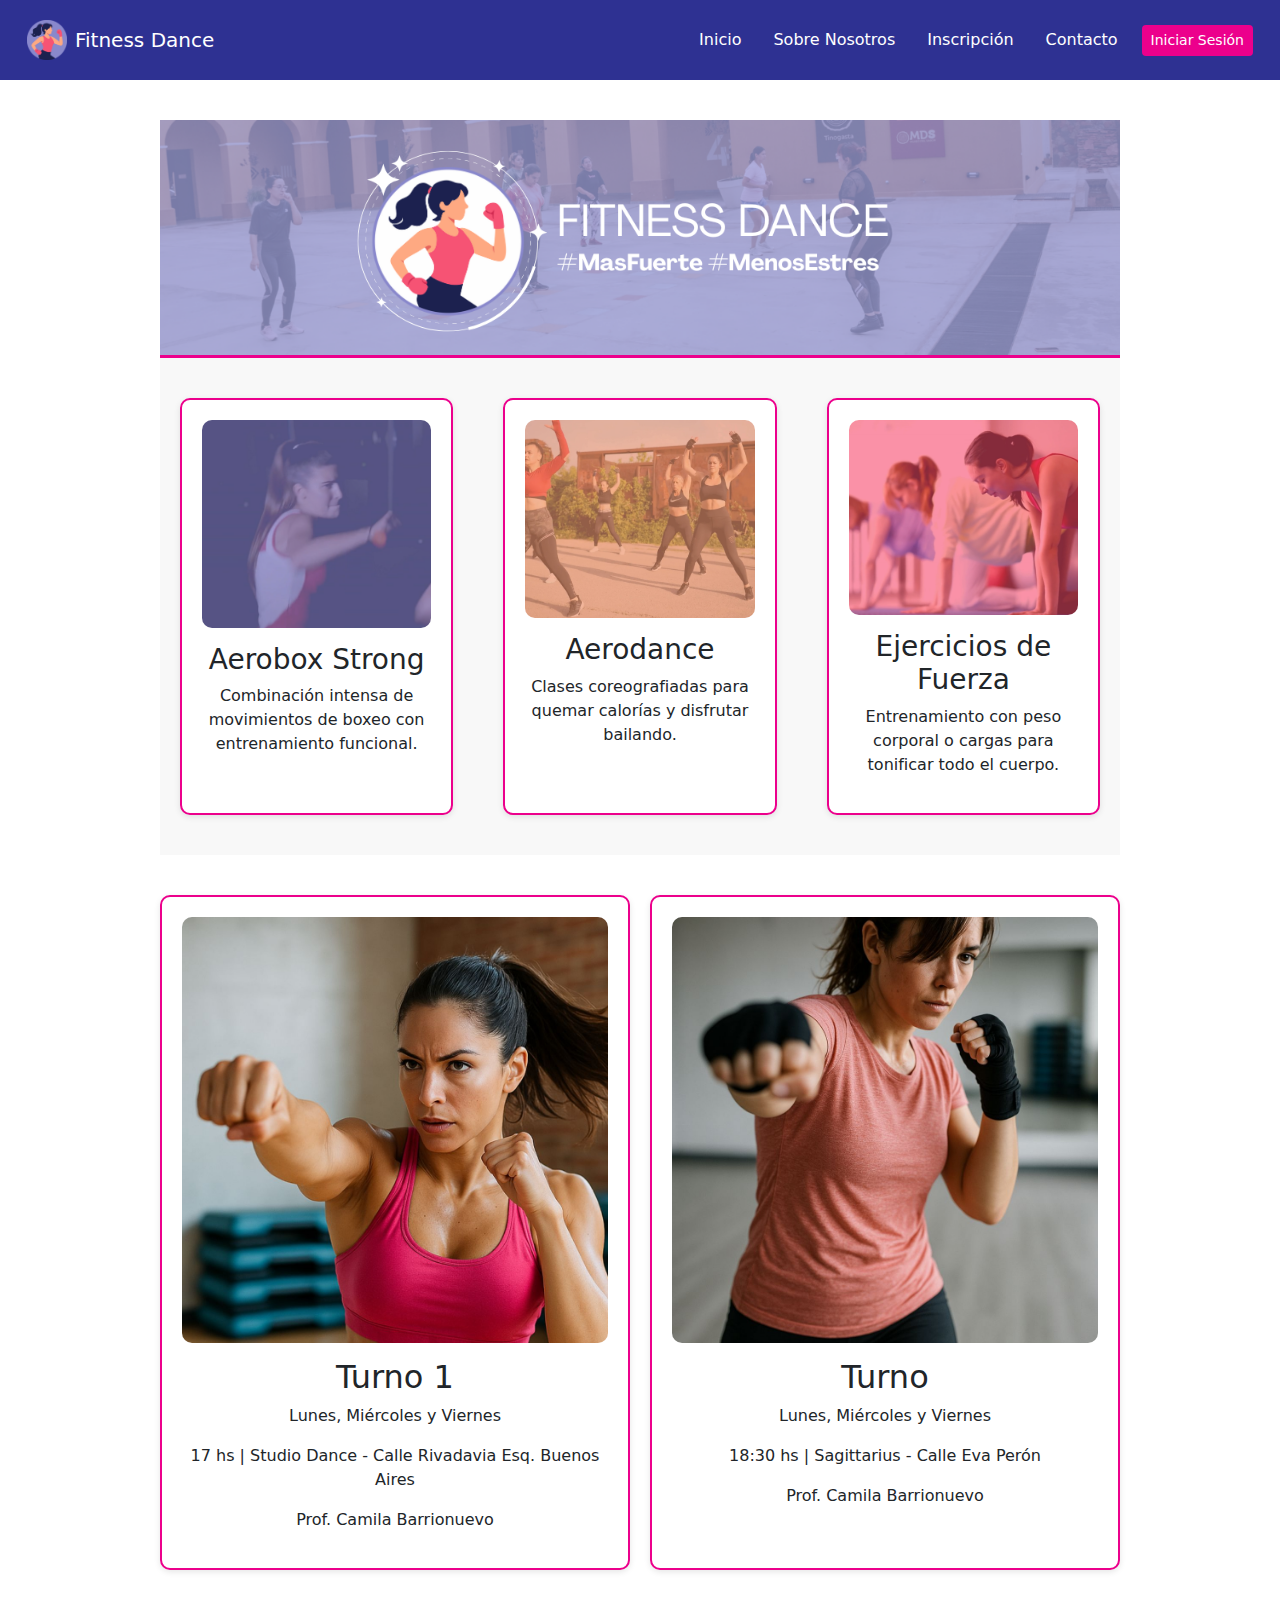
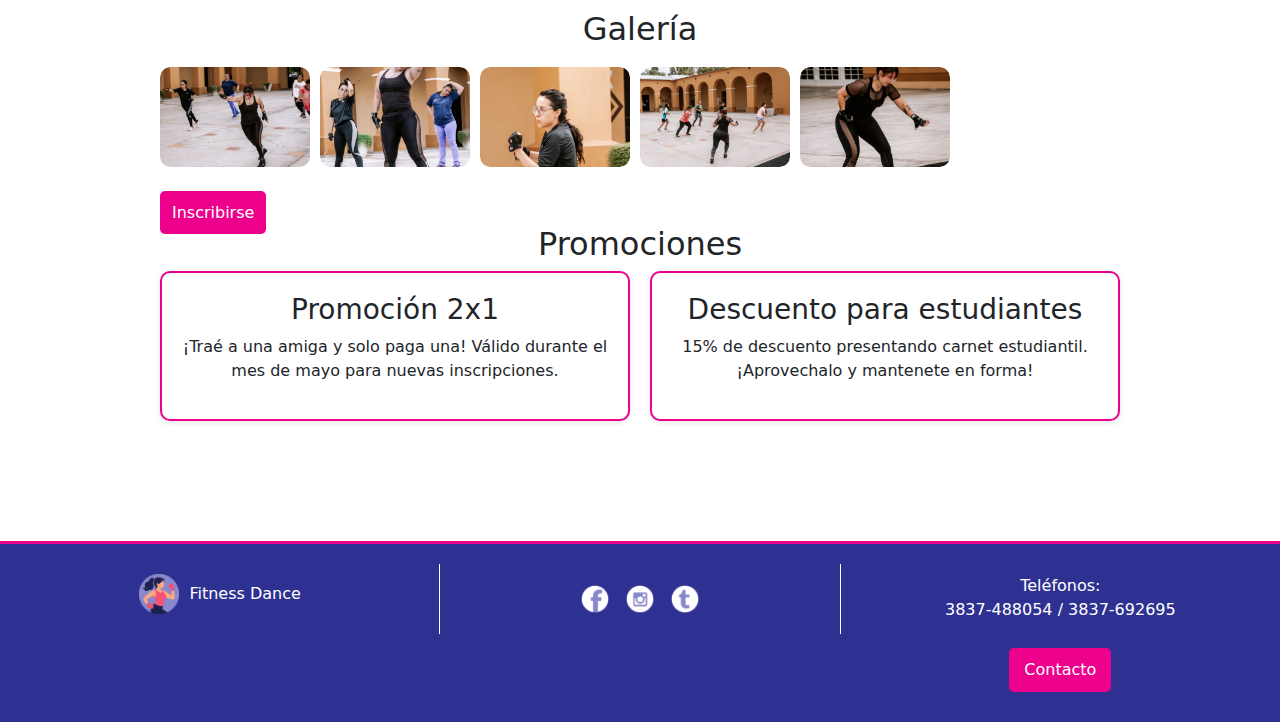
<file: index.html>
<!DOCTYPE html>
<html lang="es">

<head>
    <meta charset="UTF-8" />
    <meta name="viewport" content="width=device-width, initial-scale=1.0" />
    <title>Fitness Dance - Inicio</title>
    <link rel="stylesheet" href="style/style.css" />
    <!-- Bootstrap -->
    <link href="https://cdn.jsdelivr.net/npm/bootstrap@5.3.3/dist/css/bootstrap.min.css" rel="stylesheet">
    <script src="https://cdn.jsdelivr.net/npm/bootstrap@5.3.3/dist/js/bootstrap.bundle.min.js"></script>

</head>

<body>

    <header>
        <nav class="navbar navbar-expand-lg sticky-top"
            style="background-color: var(--color-secundario); padding: 10px;">
            <div class="container-fluid d-flex justify-content-between align-items-center flex-wrap">
                <!-- Logo + Título -->
                <a class="navbar-brand d-flex align-items-center text-white" href="index.html">
                    <img src="img/logo.png" alt="Logo Fitness Dance" width="40" height="40" class="me-2" />
                    <h1 class="h5 mb-0" style="color: var(--color-claro);">Fitness Dance</h1>
                </a>

                <!-- Botón hamburguesa -->
                <button class="navbar-toggler" type="button" data-bs-toggle="collapse" data-bs-target="#menuNav"
                    aria-controls="menuNav" aria-expanded="false" aria-label="Toggle navigation">
                    <span class="navbar-toggler-icon"></span>
                </button>

                <!-- Menú colapsable -->
                <div class="collapse navbar-collapse" id="menuNav">
                    <ul class="navbar-nav ms-auto d-flex align-items-center gap-3">
                        <li class="nav-item">
                            <a class="nav-link text-white" href="index.html">Inicio</a>
                        </li>
                        <li class="nav-item">
                            <a class="nav-link text-white" href="pages/sobrenosotros.html">Sobre Nosotros</a>
                        </li>
                        <li class="nav-item">
                            <a class="nav-link text-white" href="pages/inscripcion.html">Inscripción</a>
                        </li>
                        <li class="nav-item">
                            <a class="nav-link text-white" href="pages/contacto.html">Contacto</a>
                        </li>
                        <li class="nav-item">
                            <a class="btn btn-sm" style="background-color: var(--color-principal); color: white;"
                                href="pages/iniciosesion.html">Iniciar Sesión</a>
                        </li>
                    </ul>
                </div>
            </div>
        </nav>
    </header>

    <main class="contenido">


        <section class="banner">
            <img src="img/banner.png" alt="Banner Fitness Dance">
        </section>

        <section class="resumen-actividades">
            <div class="actividad">
                <img src="img/aeroboxstrong.png" alt="Aerobox Strong">
                <h3>Aerobox Strong</h3>
                <p>Combinación intensa de movimientos de boxeo con entrenamiento funcional.</p>
            </div>
            <div class="actividad">
                <img src="img/aerodance.png" alt="Aerodance">
                <h3>Aerodance</h3>
                <p>Clases coreografiadas para quemar calorías y disfrutar bailando.</p>
            </div>
            <div class="actividad">
                <img src="img/ejercicios.png" alt="Ejercicios de Fuerza">
                <h3>Ejercicios de Fuerza</h3>
                <p>Entrenamiento con peso corporal o cargas para tonificar todo el cuerpo.</p>
            </div>
        </section>

        <section class="seccion-doble">
            <div class="bloque">
                <img src="img/1.jpg" alt="Clase de Danza">
                <h2>Turno 1</h2>
                <p>Lunes, Miércoles y Viernes</p>
                <p>17 hs | Studio Dance - Calle Rivadavia Esq. Buenos Aires</p>
                <p>Prof. Camila Barrionuevo</p>
            </div>

            <div class="bloque">
                <img src="img/2.jpg" alt="Clase de Fitness">
                <h2>Turno</h2>
                <p>Lunes, Miércoles y Viernes</p>
                <p>18:30 hs | Sagittarius - Calle Eva Perón</p>
                <p>Prof. Camila Barrionuevo</p>
            </div>
        </section>



        <section class="galeria">
            <h2>Galería</h2>
            <div class="contenedor-galeria deslizable">

                <!-- Miniaturas -->
                <a href="#modal1" class="miniatura"><img src="img/galeria1.jpg" alt="Imagen 1"></a>
                <a href="#modal2" class="miniatura"><img src="img/galeria2.jpg" alt="Imagen 2"></a>
                <a href="#modal3" class="miniatura"><img src="img/galeria3.jpg" alt="Imagen 3"></a>
                <a href="#modal4" class="miniatura"><img src="img/galeria4.jpg" alt="Imagen 4"></a>
                <a href="#modal5" class="miniatura"><img src="img/galeria5.jpg" alt="Imagen 5"></a>

                <!-- Modales con navegación -->
                <div id="modal1" class="modal">
                    <a href="#modal5" class="navegar anterior">←</a>
                    <a href="#modal2" class="navegar siguiente">→</a>
                    <a href="#" class="cerrar">×</a>
                    <img src="img/galeria1.jpg" alt="Imagen 1">
                </div>

                <div id="modal2" class="modal">
                    <a href="#modal1" class="navegar anterior">←</a>
                    <a href="#modal3" class="navegar siguiente">→</a>
                    <a href="#" class="cerrar">×</a>
                    <img src="img/galeria2.jpg" alt="Imagen 2">
                </div>

                <div id="modal3" class="modal">
                    <a href="#modal2" class="navegar anterior">←</a>
                    <a href="#modal4" class="navegar siguiente">→</a>
                    <a href="#" class="cerrar">×</a>
                    <img src="img/galeria3.jpg" alt="Imagen 3">
                </div>

                <div id="modal4" class="modal">
                    <a href="#modal3" class="navegar anterior">←</a>
                    <a href="#modal5" class="navegar siguiente">→</a>
                    <a href="#" class="cerrar">×</a>
                    <img src="img/galeria4.jpg" alt="Imagen 4">
                </div>

                <div id="modal5" class="modal">
                    <a href="#modal4" class="navegar anterior">←</a>
                    <a href="#modal1" class="navegar siguiente">→</a>
                    <a href="#" class="cerrar">×</a>
                    <img src="img/galeria5.jpg" alt="Imagen 5">
                </div>

            </div>
        </section>
        </br>
        <section class="acciones">
            <a href="pages/inscripcion.html" class="boton">Inscribirse</a>
        </section>

        <section class="seccion-promociones">
            <h2>Promociones</h2>
            <div class="seccion-doble">
                <div class="bloque">
                    <h3>Promoción 2x1</h3>
                    <p>¡Traé a una amiga y solo paga una! Válido durante el mes de mayo para nuevas inscripciones.</p>
                </div>
                <div class="bloque">
                    <h3>Descuento para estudiantes</h3>
                    <p>15% de descuento presentando carnet estudiantil. ¡Aprovechalo y mantenete en forma!</p>
                </div>
            </div>
        </section>

    </main>

    <footer>
        <div class="footer-contenido">

            <!-- Bloque 1: Logo y texto -->
            <div class="footer-bloque">
                <div class="footer-logo">
                    <img src="img/logo.png" alt="Logo" />
                    <span>Fitness Dance</span>
                </div>
            </div>

            <!-- Bloque 2: Redes sociales -->
            <div class="footer-bloque footer-medio">
                <div class="footer-iconos">
                    <img src="img/iconos/facebook.png" alt="Facebook">
                    <img src="img/iconos/instagram.png" alt="Instagram">
                    <img src="img/iconos/tiktok.png" alt="TikTok">
                </div>
            </div>

            <!-- Bloque 3: Teléfono y botón -->
            <div class="footer-bloque">
                <p>Teléfonos:<br>3837-488054 / 3837-692695</p>
                <a href="pages/contacto.html" class="boton">Contacto</a>
            </div>

        </div>
    </footer>

</body>

</html>
</file>
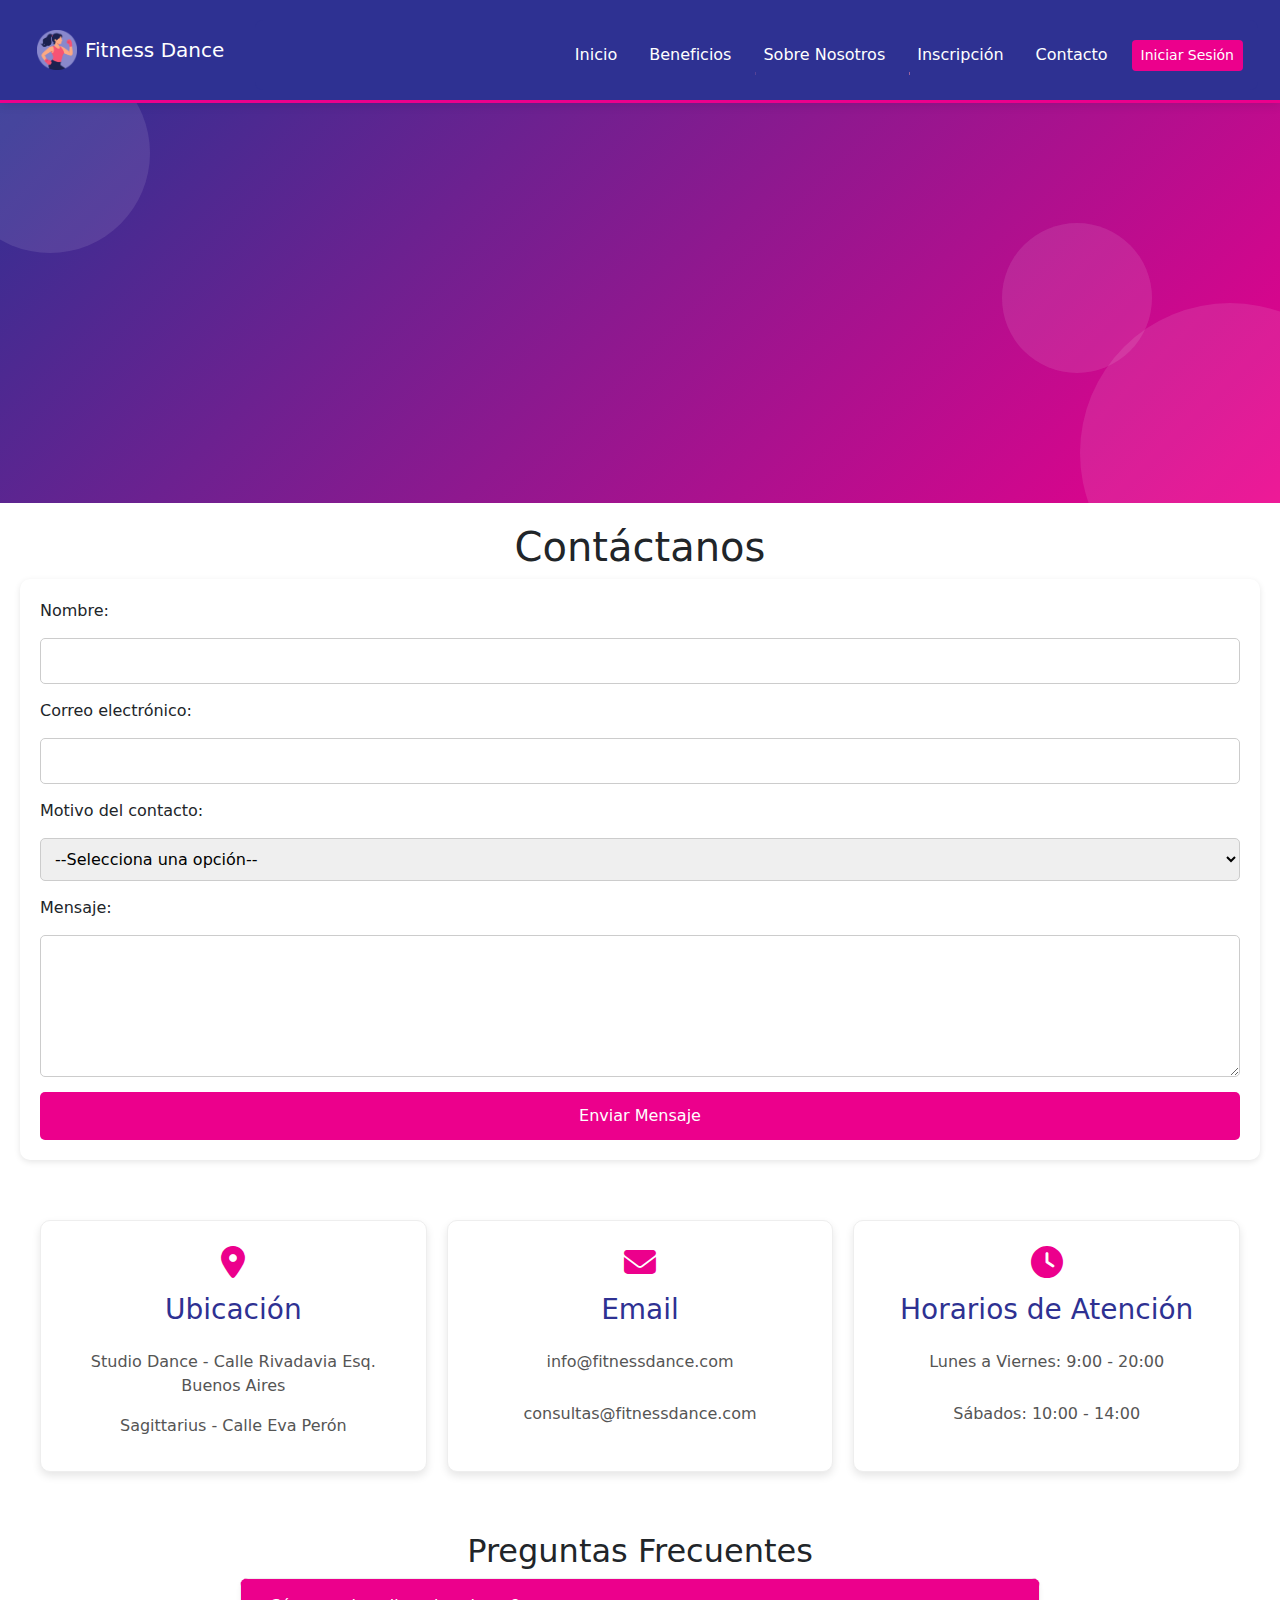
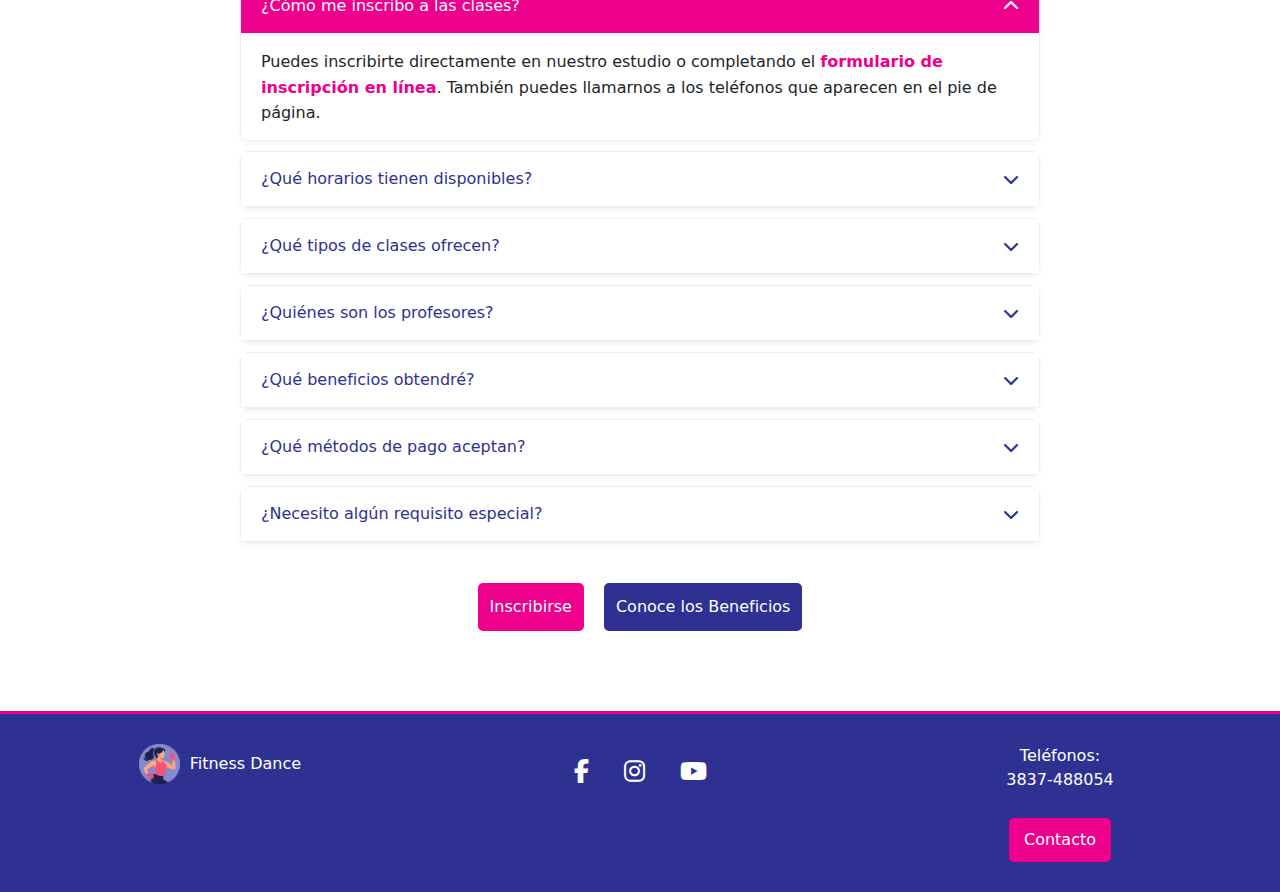
<file: pages/contacto.html>
<!-- contacto.html -->
<!DOCTYPE html>
<html lang="es">

<head>
  <meta charset="UTF-8" />
  <meta name="viewport" content="width=device-width, initial-scale=1.0" />
  <title>Contacto - Fitness Dance</title>
  <link rel="stylesheet" href="../style/css/style.css" />
  <!-- Bootstrap -->
  <link href="https://cdn.jsdelivr.net/npm/bootstrap@5.3.3/dist/css/bootstrap.min.css" rel="stylesheet">
  <script src="https://cdn.jsdelivr.net/npm/bootstrap@5.3.3/dist/js/bootstrap.bundle.min.js"></script>
  <link rel="stylesheet" href="https://cdnjs.cloudflare.com/ajax/libs/font-awesome/6.4.0/css/all.min.css">
</head>

<body>
  <header>
    <nav class="navbar navbar-expand-lg sticky-top" style="background-color: var(--color-secundario); padding: 10px;">
      <div class="container-fluid d-flex justify-content-between align-items-center flex-wrap">
        <!-- Logo + Título -->
        <a class="navbar-brand logo-combined d-flex align-items-center text-white position-relative"
          href="../index.html">
          <img src="../img/logo.png" alt="Logo Fitness Dance" width="40" height="40" class="me-2 logo-combined-img" />
          <h1 class="h5 mb-0 logo-combined-title">Fitness Dance</h1>
          <span class="logo-combined-underline"></span>
          <span class="logo-combined-gradient"></span>
        </a>


        <!-- Botón hamburguesa -->
        <button class="navbar-toggler" type="button" data-bs-toggle="collapse" data-bs-target="#menuNav"
          aria-controls="menuNav" aria-expanded="false" aria-label="Toggle navigation">
          <span class="navbar-toggler-icon"></span>
        </button>

        <!-- Menú colapsable -->
        <div class="collapse navbar-collapse" id="menuNav">
          <ul class="navbar-nav ms-auto d-flex align-items-center gap-3">
            <li class="nav-item">
              <a class="nav-link text-white" href="../index.html">Inicio</a>
            </li>
            <li class="nav-item">
              <a class="nav-link text-white" href="../pages/beneficios.html">Beneficios</a>
            </li>
            <li class="nav-item">
              <a class="nav-link text-white" href="../pages/sobrenosotros.html">Sobre Nosotros</a>
            </li>
            <li class="nav-item">
              <a class="nav-link text-white" href="../pages/inscripcion.html">Inscripción</a>
            </li>
            <li class="nav-item">
              <a class="nav-link text-white" href="../pages/contacto.html">Contacto</a>
            </li>
            <li class="nav-item">
              <a class="btn btn-sm" style="background-color: var(--color-principal); color: white;"
                href="../pages/iniciosesion.html">Iniciar Sesión</a>
            </li>
          </ul>
        </div>
      </div>
    </nav>
  </header>
  <!-- Banner con efecto parallax -->
  <div class="banner-container">
    <div class="banner-content">
      <h1 class="banner-title">Contacto</h1>
      <p class="banner-subtitle">Llena el formulario y Contactate con nosotros</p>
    </div>
    <div class="banner-circle circle-1"></div>
    <div class="banner-circle circle-2"></div>
    <div class="banner-circle circle-3"></div>
  </div>

  <main class="contenido">
    <h1>Contáctanos</h1>
    <form class="formulario" action="#" method="post">
      <label for="nombre">Nombre:</label>
      <input type="text" id="nombre" name="nombre" required />

      <label for="email">Correo electrónico:</label>
      <input type="email" id="email" name="email" required />

      <label for="motivo">Motivo del contacto:</label>
      <select id="motivo" name="motivo" required>
        <option value="">--Selecciona una opción--</option>
        <option value="consulta">Consulta</option>
        <option value="reclamo">Reclamo</option>
        <option value="sugerencia">Sugerencia</option>
        <option value="otro">Otro</option>
      </select>

      <label for="mensaje">Mensaje:</label>
      <textarea id="mensaje" name="mensaje" rows="5" required></textarea>

      <button type="submit" class="boton">Enviar Mensaje</button>
    </form>


    <section class="seccion-contacto">
      <div class="contenedor-contacto">
        <div class="info-contacto">
          <div class="tarjeta-contacto">
            <i class="fas fa-map-marker-alt"></i>
            <h3>Ubicación</h3>
            <p>Studio Dance - Calle Rivadavia Esq. Buenos Aires</p>
            <p>Sagittarius - Calle Eva Perón</p>
          </div>
          <div class="tarjeta-contacto">
            <i class="fas fa-envelope"></i>
            <h3>Email</h3>
            <p>info@fitnessdance.com</p>
            <p>consultas@fitnessdance.com</p>
          </div>
          <div class="tarjeta-contacto">
            <i class="fas fa-clock"></i>
            <h3>Horarios de Atención</h3>
            <p>Lunes a Viernes: 9:00 - 20:00</p>
            <p>Sábados: 10:00 - 14:00</p>
          </div>


        </div>
      </div>
    </section>

    <section class="faq">
      <h2>Preguntas Frecuentes</h2>
      <div class="acordeon">
        <!-- Preguntas sobre inscripción -->
        <div class="acordeon-item">
          <button class="acordeon-titulo">¿Cómo me inscribo a las clases?<i class="fas fa-chevron-down"></i></button>
          <div class="acordeon-contenido">
            <p>Puedes inscribirte directamente en nuestro estudio o completando el <a
                href="../pages/inscripcion.html">formulario de inscripción en línea</a>. También puedes llamarnos a los
              teléfonos que aparecen en el pie de página.</p>
          </div>
        </div>

        <!-- Preguntas sobre horarios -->
        <div class="acordeon-item">
          <button class="acordeon-titulo">¿Qué horarios tienen disponibles?<i class="fas fa-chevron-down"></i></button>
          <div class="acordeon-contenido">
            <p>Ofrecemos dos turnos principales:</p>
            <ul>
              <li><strong>Turno 1:</strong> Lunes, Miércoles y Viernes a las 17 hs en Studio Dance</li>
              <li><strong>Turno 2:</strong> Lunes, Miércoles y Viernes a las 18:30 hs en Sagittarius</li>
            </ul>
            <p>Consulta nuestra página de <a href="../pages/inscripcion.html">inscripción</a> para más detalles.</p>
          </div>
        </div>

        <!-- Preguntas sobre tipos de clases -->
        <div class="acordeon-item">
          <button class="acordeon-titulo">¿Qué tipos de clases ofrecen?<i class="fas fa-chevron-down"></i></button>
          <div class="acordeon-contenido">
            <p>Tenemos tres modalidades principales:</p>
            <ul>
              <li><strong>Aerobox Strong:</strong> Combinación de boxeo y entrenamiento funcional</li>
              <li><strong>Aerodance:</strong> Coreografías para quemar calorías bailando</li>
              <li><strong>Ejercicios de Fuerza:</strong> Tonificación con peso corporal o cargas</li>
            </ul>
            <p>Más información en nuestra página de <a href="../pages/beneficios.html">beneficios</a>.</p>
          </div>
        </div>

        <!-- Preguntas sobre profesores -->
        <div class="acordeon-item">
          <button class="acordeon-titulo">¿Quiénes son los profesores?<i class="fas fa-chevron-down"></i></button>
          <div class="acordeon-contenido">
            <p>Nuestro equipo está formado por profesionales certificados:</p>
            <ul>
              <li><strong>Camila Barrionuevo:</strong> Especialista en Aerodance y Strong Fit</li>
              <li><strong>Juan Pérez:</strong> Entrenador en aeróbicos y musculación</li>
              <li><strong>Lucía Gómez:</strong> Bailarina profesional con enfoque en ritmos latinos</li>
            </ul>
            <p>Conoce más en <a href="../pages/sobrenosotros.html">Sobre Nosotros</a>.</p>
          </div>
        </div>

        <!-- Preguntas sobre beneficios -->
        <div class="acordeon-item">
          <button class="acordeon-titulo">¿Qué beneficios obtendré?<i class="fas fa-chevron-down"></i></button>
          <div class="acordeon-contenido">
            <p>Nuestras clases ofrecen múltiples beneficios:</p>
            <ul>
              <li>Mejora la salud cardiovascular</li>
              <li>Reduce el estrés y mejora el estado de ánimo</li>
              <li>Tonifica músculos y mejora la flexibilidad</li>
              <li>Oportunidad de socializar y hacer nuevas amistades</li>
            </ul>
            <p>Descubre todos los beneficios en <a href="../pages/beneficios.html">esta sección</a>.</p>
          </div>
        </div>

        <!-- Preguntas sobre pagos -->
        <div class="acordeon-item">
          <button class="acordeon-titulo">¿Qué métodos de pago aceptan?<i class="fas fa-chevron-down"></i></button>
          <div class="acordeon-contenido">
            <p>Aceptamos diferentes formas de pago:</p>
            <ul>
              <li>Efectivo</li>
              <li>Transferencia bancaria</li>
              <li>Tarjetas de crédito/débito</li>
              <li>Mercado Pago</li>
            </ul>
            <p>Actualmente tenemos promociones como el 2x1 para nuevas inscripciones y descuentos para estudiantes.</p>
          </div>
        </div>

        <!-- Preguntas sobre requisitos -->
        <div class="acordeon-item">
          <button class="acordeon-titulo">¿Necesito algún requisito especial?<i
              class="fas fa-chevron-down"></i></button>
          <div class="acordeon-contenido">
            <p>Solo necesitas:</p>
            <ul>
              <li>Ropa cómoda para ejercicio</li>
              <li>Una botella de agua</li>
              <li>Muchas ganas de bailar y divertirte</li>
            </ul>
            <p>No se requiere experiencia previa. Adaptamos las clases a todos los niveles.</p>
          </div>
        </div>
      </div>
    </section>
  </main>

  <section class="acciones">
    <div class="contenedor-botones">
      <a href="../pages/inscripcion.html" class="boton">Inscribirse</a>
      <a href="../pages/beneficios.html" class="boton secundario">Conoce los Beneficios</a>
    </div>
  </section>

  <footer>
    <div class="footer-contenido">
      <!-- Bloque 1: Logo y texto -->
      <div class="footer-bloque">
        <div class="footer-logo">
          <img src="../img/logo.png" alt="Logo" />
          <span>Fitness Dance</span>
        </div>
      </div>

      <!-- Bloque 2: Redes sociales -->
      <div class="footer-bloque footer-medio">
        <div class="footer-iconos">
          <!-- Facebook -->
          <a href="http://facebook.com/fitnessdancetinogasta" target="_blank" class="social-icon">
            <i class="fab fa-facebook-f"></i>
          </a>

          <!-- Instagram -->
          <a href="https://www.instagram.com/fitnessdancetinogasta?igsh=bmVtanEyNDcxaTc3" target="_blank"
            class="social-icon">
            <i class="fab fa-instagram"></i>
          </a>

          <!-- YouTube -->
          <a href="https://www.youtube.com/@FitnessDanceTinogasta" target="_blank" class="social-icon">
            <i class="fab fa-youtube"></i>
          </a>
        </div>
      </div>


      <!-- Bloque 3: Teléfono y botón -->
      <div class="footer-bloque">
        <p>Teléfonos:<br />3837-488054</p>
        <a href="contacto.html" class="boton">Contacto</a>
      </div>
    </div>
  </footer>

  <script>
    document.querySelectorAll('.acordeon-titulo').forEach(button => {
      button.addEventListener('click', () => {
        const item = button.parentElement;
        const contenido = button.nextElementSibling;

        // Cerrar otros ítems
        document.querySelectorAll('.acordeon-item').forEach(otherItem => {
          if (otherItem !== item) {
            otherItem.querySelector('.acordeon-titulo').classList.remove('active');
            otherItem.querySelector('.acordeon-contenido').style.maxHeight = null;
          }
        });

        // Alternar el ítem actual
        button.classList.toggle('active');

        if (button.classList.contains('active')) {
          contenido.style.maxHeight = contenido.scrollHeight + 'px';
        } else {
          contenido.style.maxHeight = null;
        }
      });
    });

    // Abrir el primer ítem por defecto
    document.querySelector('.acordeon-titulo').click();
  </script>
</body>

</html>
</file>
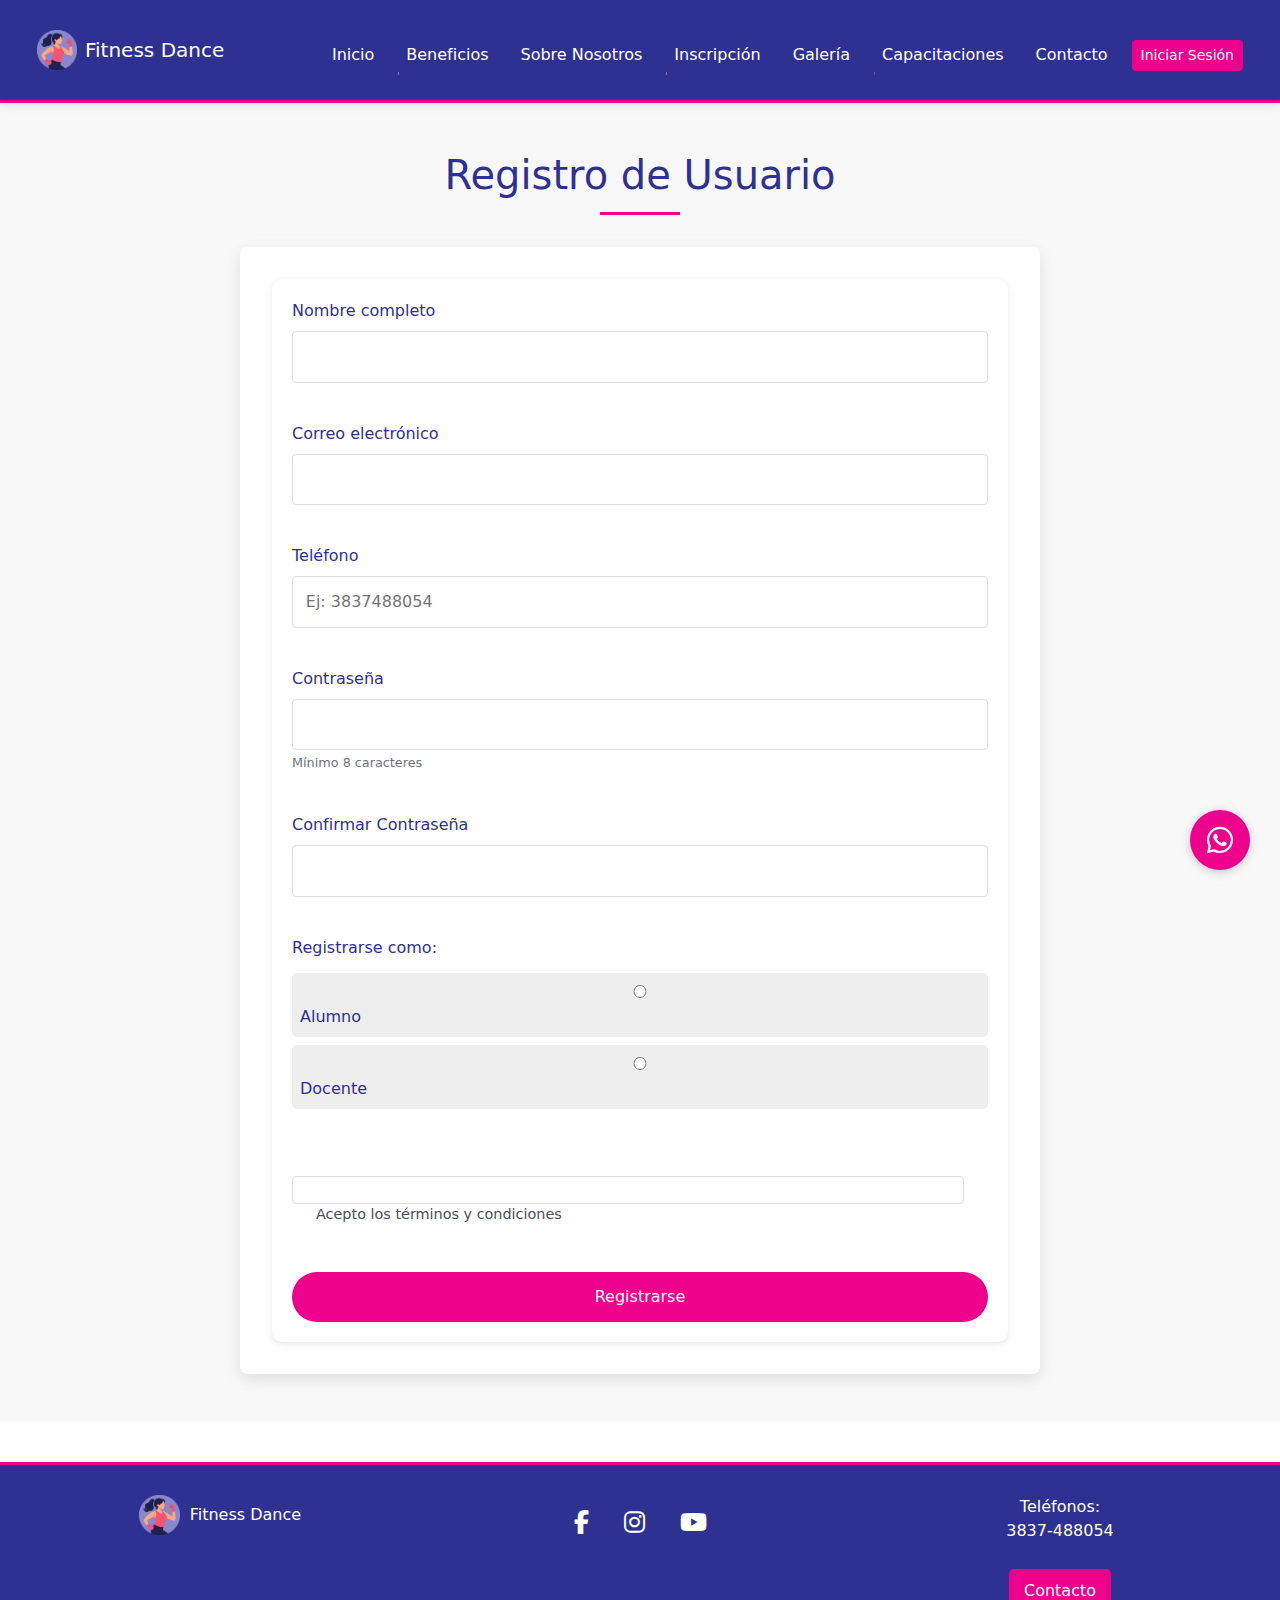
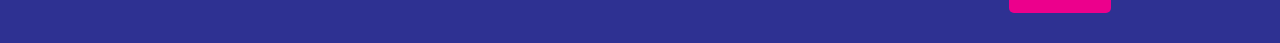
<file: pages/iniciosesion.html>
<!-- inicio-sesion.html -->
<!DOCTYPE html>
<html lang="es">

<head>
    <meta charset="UTF-8" />
    <meta name="viewport" content="width=device-width, initial-scale=1.0" />
    <!-- Meta SEO -->
    <meta name="description"
        content="Inscribite en nuestras clases de Fitness Dance en Tinogasta. Elige turno, sede y comenzá a entrenar bailando.">
    <meta name="keywords"
        content="inscripción fitness, danza, entrenamiento, clases de baile, fitness dance, turnos, tinogasta">
    <meta name="author" content="Camila Barrionuevo">
    <meta name="robots" content="index, follow">

    <!-- Open Graph -->
    <meta property="og:title" content="Inscripción | Fitness Dance Tinogasta">
    <meta property="og:description"
        content="Completá el formulario para sumarte a nuestras clases. Elegí tu sede y comenzá a moverte.">
    <meta property="og:image" content="https://fitnessdance.netlify.app/img/logo.png">
    <meta property="og:url" content="https://fitnessdance.netlify.app/pages/inscripcion.html">
    <meta property="og:type" content="website">

    <title>Inicio de Sesión - Fitness Dance</title>
    <link rel="stylesheet" href="../style/css/style.css" />
    <!-- Bootstrap -->
    <link href="https://cdn.jsdelivr.net/npm/bootstrap@5.3.3/dist/css/bootstrap.min.css" rel="stylesheet">
    <script src="https://cdn.jsdelivr.net/npm/bootstrap@5.3.3/dist/js/bootstrap.bundle.min.js"></script>
    <link rel="stylesheet" href="https://cdnjs.cloudflare.com/ajax/libs/font-awesome/6.4.0/css/all.min.css">
</head>

<body>
    <header>
        <nav class="navbar navbar-expand-lg sticky-top"
            style="background-color: var(--color-secundario); padding: 10px;">
            <div class="container-fluid d-flex justify-content-between align-items-center flex-wrap">
                <!-- Logo + Título -->
                <a class="navbar-brand logo-combined d-flex align-items-center text-white position-relative"
                    href="../index.html">
                    <img src="../img/logo.png" alt="Logo Fitness Dance" width="40" height="40"
                        class="me-2 logo-combined-img">
                    <h1 class="h5 mb-0 logo-combined-title">Fitness Dance</h1>
                    <span class="logo-combined-underline"></span>
                    <span class="logo-combined-gradient"></span>
                </a>

                <!-- Botón hamburguesa -->
                <button class="navbar-toggler" type="button" data-bs-toggle="collapse" data-bs-target="#menuNav"
                    aria-controls="menuNav" aria-expanded="false" aria-label="Toggle navigation">
                    <span class="navbar-toggler-icon"></span>
                </button>

                <!-- Menú colapsable -->
                <div class="collapse navbar-collapse" id="menuNav">
                    <ul class="navbar-nav ms-auto d-flex align-items-center gap-3">
                        <li class="nav-item">
                            <a class="nav-link text-white" href="../index.html">Inicio</a>
                        </li>
                        <li class="nav-item">
                            <a class="nav-link text-white" href="../pages/beneficios.html">Beneficios</a>
                        </li>
                        <li class="nav-item">
                            <a class="nav-link text-white" href="../pages/sobrenosotros.html">Sobre Nosotros</a>
                        </li>
                        <li class="nav-item">
                            <a class="nav-link text-white" href="../pages/inscripcion.html">Inscripción</a>
                        </li>
                        <li class="nav-item">
                            <a class="nav-link text-white" href="../pages/galeria.html">Galería</a>
                        </li>
                        <li class="nav-item">
                            <a class="nav-link text-white" href="../pages/capacitaciones.html">Capacitaciones</a>
                        </li>
                        <li class="nav-item">
                            <a class="nav-link text-white" href="../pages/contacto.html">Contacto</a>
                        </li>
                        <li class="nav-item">
                            <button class="btn btn-sm" style="background-color: var(--color-principal); color: white;"
                                data-bs-toggle="modal" data-bs-target="#loginModal">
                                Iniciar Sesión
                            </button>
                        </li>
                    </ul>
                </div>
            </div>
        </nav>
    </header>


    <!-- Formulario de Registro -->
    <section class="formulario-interes">
        <div class="container">
            <h1 class="section-title">Registro de Usuario</h1>
            <div class="form-container">
                <form id="registroForm" class="formulario" action="#" method="post">
                    <div class="form-group">
                        <label for="nombre">Nombre completo</label>
                        <input type="text" id="nombre" name="nombre" required>
                    </div>

                    <div class="form-group">
                        <label for="email">Correo electrónico</label>
                        <input type="email" id="email" name="email" required>
                    </div>

                    <div class="form-group">
                        <label for="telefono">Teléfono</label>
                        <input type="tel" id="telefono" name="telefono" pattern="[0-9]{10}" placeholder="Ej: 3837488054"
                            required>
                    </div>

                    <div class="form-group">
                        <label for="contrasena">Contraseña</label>
                        <input type="password" id="contrasena" name="contrasena" minlength="8" required>
                        <small class="form-text">Mínimo 8 caracteres</small>
                    </div>

                    <div class="form-group">
                        <label for="confirmar_contrasena">Confirmar Contraseña</label>
                        <input type="password" id="confirmar_contrasena" name="confirmar_contrasena" required>
                    </div>

                    <div class="form-group tipo-usuario">
                        <label>Registrarse como:</label>
                        <div class="radio-group">
                            <label class="boton-radio">
                                <input type="radio" name="tipo" value="alumno" required>
                                <span>Alumno</span>
                            </label>
                            <label class="boton-radio">
                                <input type="radio" name="tipo" value="docente">
                                <span>Docente</span>
                            </label>
                        </div>
                    </div>

                    <div class="form-group form-check">
                        <input type="checkbox" class="form-check-input" id="terminos" required>
                        <label class="form-check-label" for="terminos">Acepto los términos y condiciones</label>
                    </div>

                    <button type="submit" class="btn-enviar">Registrarse</button>
                </form>
            </div>
        </div>
    </section>

    <!-- Modal de Registro Exitoso -->
    <div class="modal fade" id="registroExitosoModal" tabindex="-1" aria-hidden="true">
        <div class="modal-dialog modal-dialog-centered">
            <div class="modal-content">
                <div class="modal-body text-center p-5">
                    <div class="mb-4">
                        <i class="fas fa-check-circle" style="font-size: 5rem; color: #ec008c;"></i>
                    </div>
                    <h3 class="mb-3">¡Registro exitoso!</h3>
                    <p class="mb-4">Tu cuenta ha sido creada correctamente. Ahora puedes iniciar sesión.</p>
                    <button type="button" class="btn btn-primary" data-bs-dismiss="modal">Continuar</button>
                </div>
            </div>
        </div>
    </div>

    <footer>
        <div class="footer-contenido">
            <!-- Bloque 1: Logo y texto -->
            <div class="footer-bloque">
                <div class="footer-logo">
                    <img src="../img/logo.png" alt="Logo" />
                    <span>Fitness Dance</span>
                </div>
            </div>

            <!-- Bloque 2: Redes sociales -->
            <div class="footer-bloque footer-medio">
                <div class="footer-iconos">
                    <!-- Facebook -->
                    <a href="http://facebook.com/fitnessdancetinogasta" target="_blank" class="social-icon">
                        <i class="fab fa-facebook-f"></i>
                    </a>

                    <!-- Instagram -->
                    <a href="https://www.instagram.com/fitnessdancetinogasta?igsh=bmVtanEyNDcxaTc3" target="_blank"
                        class="social-icon">
                        <i class="fab fa-instagram"></i>
                    </a>

                    <!-- YouTube -->
                    <a href="https://www.youtube.com/@FitnessDanceTinogasta" target="_blank" class="social-icon">
                        <i class="fab fa-youtube"></i>
                    </a>
                </div>
            </div>


            <!-- Bloque 3: Teléfono y botón -->
            <div class="footer-bloque">
                <p>Teléfonos:<br />3837-488054</p>
                <a href="contacto.html" class="boton">Contacto</a>
            </div>
        </div>
    </footer>
    </script>
    <!-- Botón flotante de WhatsApp -->
    <div class="whatsapp-float">
        <a href="https://wa.me/543837488054" target="_blank" aria-label="Contactar por WhatsApp">
            <i class="fab fa-whatsapp"></i>
        </a>
    </div>

    <!-- Modal de Registro Exitoso -->
    <div class="modal fade" id="registroExitosoModal" tabindex="-1" aria-hidden="true">
        <div class="modal-dialog modal-dialog-centered">
            <div class="modal-content">
                <div class="modal-body text-center p-5">
                    <div class="mb-4">
                        <i class="fas fa-check-circle" style="font-size: 5rem; color: #ec008c;"></i>
                    </div>
                    <h3 class="mb-3">¡Registro exitoso!</h3>
                    <p class="mb-4">Tu cuenta ha sido creada correctamente. Ahora puedes iniciar sesión.</p>
                    <button type="button" class="btn btn-primary" data-bs-dismiss="modal">Continuar</button>
                </div>
            </div>
        </div>
    </div>
    <script>
        // Funcionalidad del formulario de registro
        document.getElementById('registroForm').addEventListener('submit', function (e) {
            e.preventDefault(); // Evita el envío real del formulario

            // Validación de contraseñas coincidentes
            const contrasena = document.getElementById('contrasena').value;
            const confirmarContrasena = document.getElementById('confirmar_contrasena').value;

            if (contrasena !== confirmarContrasena) {
                alert('Las contraseñas no coinciden');
                return;
            }

            // Validación de términos y condiciones
            if (!document.getElementById('terminos').checked) {
                alert('Debes aceptar los términos y condiciones');
                return;
            }

            // Mostrar modal de confirmación
            const registroModal = new bootstrap.Modal(document.getElementById('registroExitosoModal'));
            registroModal.show();

            // Opcional: Limpiar el formulario después de 3 segundos
            setTimeout(() => {
                this.reset();
            }, 3000);
        });

        // Funcionalidad del modal de login (si es necesario)
        document.querySelector('#loginModal form').addEventListener('submit', function (e) {
            e.preventDefault();
            // Tu lógica existente para el login...
        });
    </script>
    <!-- Modal de Inicio de Sesión -->
    <div class="modal fade" id="loginModal" tabindex="-1" aria-labelledby="loginModalLabel" aria-hidden="true">
        <div class="modal-dialog modal-dialog-centered">
            <div class="modal-content">
                <div class="modal-header">
                    <h5 class="modal-title" id="loginModalLabel">Iniciar Sesión</h5>
                    <button type="button" class="btn-close" data-bs-dismiss="modal" aria-label="Close"></button>
                </div>
                <div class="modal-body">
                    <form class="formulario" action="#" method="post">
                        <div class="mb-3">
                            <label for="modalEmail" class="form-label">Correo electrónico</label>
                            <input type="email" class="form-control" id="modalEmail" name="email" required>
                        </div>

                        <div class="mb-3">
                            <label for="modalPassword" class="form-label">Contraseña</label>
                            <input type="password" class="form-control" id="modalPassword" name="contrasena" required>
                        </div>

                        <div class="mb-4">
                            <label class="form-label fw-medium">Selecciona tu rol</label>
                            <div class="role-selector">
                                <div class="row g-3">
                                    <div class="col-md-6">
                                        <div class="role-option" data-role="alumno">
                                            <i class="fas fa-user-graduate"></i>
                                            <h5>Alumno</h5>
                                            <p>Accede a tus cursos y materiales</p>
                                        </div>
                                    </div>
                                    <div class="col-md-6">
                                        <div class="role-option" data-role="docente">
                                            <i class="fas fa-chalkboard-teacher"></i>
                                            <h5>Docente</h5>
                                            <p>Gestiona tus clases y estudiantes</p>
                                        </div>
                                    </div>
                                </div>
                            </div>
                            <input type="hidden" id="role" name="role" value="">
                        </div>

                        <button class="btn btn-sm" style="background-color: var(--color-principal); color: white;"
                            type="submit">
                            Iniciar Sesión
                        </button>
                    </form>
                </div>
                <div class="modal-footer justify-content-center">
                    <p class="small mb-0">¿No tienes cuenta? <a href="../pages/iniciosesion.html">Regístrate aquí</a>
                    </p>
                </div>
            </div>
        </div>
    </div>
    <!-- Modal de confirmación de Login -->
    <div class="modal fade" id="loginConfirmModal" tabindex="-1" aria-hidden="true">
        <div class="modal-dialog modal-dialog-centered">
            <div class="modal-content">
                <div class="modal-body text-center p-5">
                    <div class="mb-4">
                        <i class="fas fa-check-circle" style="font-size: 5rem; color: #ec008c;"></i>
                    </div>
                    <h3 class="mb-3">¡Inicio de sesión exitoso!</h3>
                    <button type="button" class="btn btn-primary" data-bs-dismiss="modal">Continuar</button>
                </div>
            </div>
        </div>
    </div>

    <script>
        // Funcionalidad del formulario de login
        document.querySelector('#loginModal form').addEventListener('submit', function (e) {
            e.preventDefault(); // Evita el envío real

            // Oculta el modal de login
            const loginModal = bootstrap.Modal.getInstance(document.getElementById('loginModal'));
            loginModal.hide();

            // Muestra el modal de confirmación
            const confirmModal = new bootstrap.Modal(document.getElementById('loginConfirmModal'));
            confirmModal.show();

            // Opcional: Limpiar el formulario después de mostrar la confirmación
            setTimeout(() => {
                this.reset();
            }, 3000);
        });

        // Funcionalidad para seleccionar rol (si no está ya implementada)
        document.querySelectorAll('.role-option').forEach(option => {
            option.addEventListener('click', function () {
                // Remover selección previa
                document.querySelectorAll('.role-option').forEach(opt => {
                    opt.classList.remove('selected');
                });

                // Marcar como seleccionado
                this.classList.add('selected');
                document.getElementById('role').value = this.dataset.role;

                // Habilitar el botón de login
                document.querySelector('#loginModal form button[type="submit"]').disabled = false;
            });
        });

        // Funcionalidad del formulario de inscripción (existente)
        document.getElementById('formInscripcion').addEventListener('submit', function (e) {
            e.preventDefault();
            const modal = new bootstrap.Modal(document.getElementById('confirmacionModal'));
            modal.show();
            setTimeout(() => {
                this.reset();
            }, 3000);
        });
    </script>
</body>

</html>
</file>
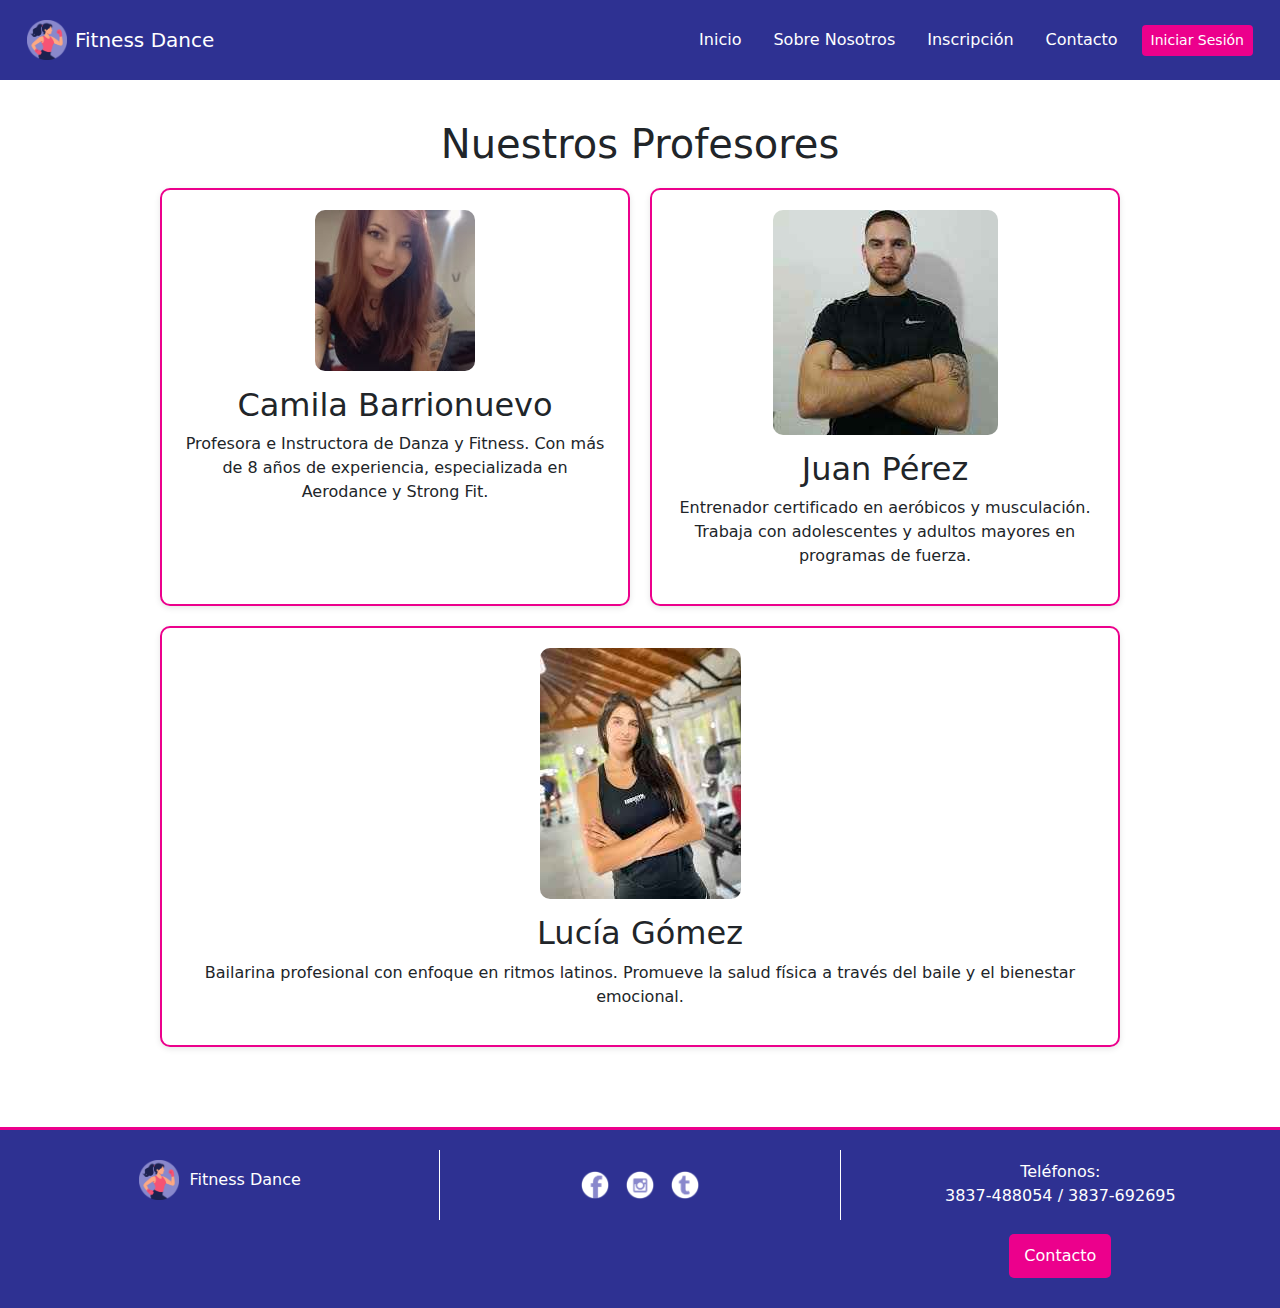
<file: pages/sobrenosotros.html>
<!-- sobre-nosotros.html -->
<!DOCTYPE html>
<html lang="es">

<head>
  <meta charset="UTF-8" />
  <meta name="viewport" content="width=device-width, initial-scale=1.0" />
  <title>Sobre Nosotros - Fitness Dance</title>
  <link rel="stylesheet" href="../style/style.css" />
  <!-- Bootstrap -->
  <link href="https://cdn.jsdelivr.net/npm/bootstrap@5.3.3/dist/css/bootstrap.min.css" rel="stylesheet">
  <script src="https://cdn.jsdelivr.net/npm/bootstrap@5.3.3/dist/js/bootstrap.bundle.min.js"></script>
</head>

<body>
  <header>
    <nav class="navbar navbar-expand-lg sticky-top" style="background-color: var(--color-secundario); padding: 10px;">
      <div class="container-fluid d-flex justify-content-between align-items-center flex-wrap">
        <!-- Logo + Título -->
        <a class="navbar-brand d-flex align-items-center text-white" href="../index.html">
          <img src="../img/logo.png" alt="Logo Fitness Dance" width="40" height="40" class="me-2" />
          <h1 class="h5 mb-0" style="color: var(--color-claro);">Fitness Dance</h1>
        </a>

        <!-- Botón hamburguesa -->
        <button class="navbar-toggler" type="button" data-bs-toggle="collapse" data-bs-target="#menuNav"
          aria-controls="menuNav" aria-expanded="false" aria-label="Toggle navigation">
          <span class="navbar-toggler-icon"></span>
        </button>

        <!-- Menú colapsable -->
        <div class="collapse navbar-collapse" id="menuNav">
          <ul class="navbar-nav ms-auto d-flex align-items-center gap-3">
            <li class="nav-item">
              <a class="nav-link text-white" href="../index.html">Inicio</a>
            </li>
            <li class="nav-item">
              <a class="nav-link text-white" href="../pages/sobrenosotros.html">Sobre Nosotros</a>
            </li>
            <li class="nav-item">
              <a class="nav-link text-white" href="../pages/inscripcion.html">Inscripción</a>
            </li>
            <li class="nav-item">
              <a class="nav-link text-white" href="../pages/contacto.html">Contacto</a>
            </li>
            <li class="nav-item">
              <a class="btn btn-sm" style="background-color: var(--color-principal); color: white;"
                href="../pages/iniciosesion.html">Iniciar Sesión</a>
            </li>
          </ul>
        </div>
      </div>
    </nav>
  </header>

  <main class="contenido">
    <h1>Nuestros Profesores</h1>
    <div class="fichas-profesores">
      <div class="ficha">
        <img src="../img/profes/profe1.jpg" alt="Prof. Camila" />
        <h2>Camila Barrionuevo</h2>
        <p>
          Profesora e Instructora de Danza y Fitness. Con más de 8 años de
          experiencia, especializada en Aerodance y Strong Fit.
        </p>
      </div>
      <div class="ficha">
        <img src="../img/profes/profe2.jpg" alt="Prof. Juan" />
        <h2>Juan Pérez</h2>
        <p>
          Entrenador certificado en aeróbicos y musculación. Trabaja con
          adolescentes y adultos mayores en programas de fuerza.
        </p>
      </div>
      <div class="ficha">
        <img src="../img/profes/profe3.jpg" alt="Prof. Lucía" />
        <h2>Lucía Gómez</h2>
        <p>
          Bailarina profesional con enfoque en ritmos latinos. Promueve la
          salud física a través del baile y el bienestar emocional.
        </p>
      </div>
    </div>
  </main>
  <footer>
    <div class="footer-contenido">
      <!-- Bloque 1: Logo y texto -->
      <div class="footer-bloque">
        <div class="footer-logo">
          <img src="../img/logo.png" alt="Logo" />
          <span>Fitness Dance</span>
        </div>
      </div>

      <!-- Bloque 2: Redes sociales -->
      <div class="footer-bloque footer-medio">
        <div class="footer-iconos">
          <img src="../img/iconos/facebook.png" alt="Facebook" />
          <img src="../img/iconos/instagram.png" alt="Instagram" />
          <img src="../img/iconos/tiktok.png" alt="TikTok" />
        </div>
      </div>

      <!-- Bloque 3: Teléfono y botón -->
      <div class="footer-bloque">
        <p>Teléfonos:<br />3837-488054 / 3837-692695</p>
        <a href="contacto.html" class="boton">Contacto</a>
      </div>
    </div>
  </footer>
</body>

</html>
</file>
<file: style/style.css>
/* === Variables de colores === */
:root {
  --color-principal: #ec008c;
  --color-secundario: #2e3192;
  --color-claro: #ffffff;
  --color-fondo: #f8f8f8;
}

/* === Estilos generales === */
* {
  box-sizing: border-box;
  margin: 0;
  padding: 0;
}

body {
  background-color: var(--color-fondo);
  color: #333;
  line-height: 1.6;
  font-family: "Arial", sans-serif;
}


header {
  background-color: var(--color-secundario);
  color: var(--color-claro);
  padding: 5px 5px;
  position: sticky;
  top: 0;
  z-index: 1000;
}



.logo img {
  height: auto;
  width: 40px;
  max-width: 100%;
}

.logo h1 {
  font-size: 1.4em;
  color: var(--color-claro);
  line-height: 1;
  white-space: nowrap;
  overflow: hidden;
  text-overflow: ellipsis;
  max-width: 200px;
}


@media (max-width: 768px) {
  .menu-icon {
    display: block;
  }

  .nav-links {
    display: none;
    flex-direction: column;
    width: 100%;
    background: var(--color-secundario);
    text-align: center;
    gap: 0;
  }

  .nav-links li {
    border-top: 1px solid #444;
  }

  .nav-links li a {
    padding: 15px 0;
    display: block;
  }

  #menu-toggle:checked + .menu-icon + .nav-links {
    display: flex;
  }
}

.boton-menu {
  padding: 8px 16px;
  margin-left: 20px;
  font-weight: bold;
  background-color: var(--color-principal);
  border-radius: 5px;
  text-decoration: none;
  color: white;
  transition: background-color 0.3s;
}

.boton-menu:hover {
  background-color: #c60076;
}

main.contenido {
  padding: 40px 20px;
  max-width: 1000px;
  margin: auto;
}

.seccion-doble,
.resumen-actividades {
  display: flex;
  flex-wrap: wrap;
  gap: 20px;
  justify-content: space-between;
  margin-bottom: 40px;
}

.bloque,
.resumen-actividades .actividad,
.ficha {
  flex: 1 1 45%;
  background-color: #fff;
  border: 2px solid var(--color-principal);
  border-radius: 10px;
  padding: 20px;
  text-align: center;
  box-shadow: 0 2px 6px rgba(0, 0, 0, 0.1);
  transition: all 0.3s ease;
}

.bloque img,
.resumen-actividades .actividad img,
.ficha img {
  max-width: 100%;
  height: auto;
  border-radius: 10px;
  margin-bottom: 15px;
  transition: transform 0.4s ease;
}

.bloque:hover,
.resumen-actividades .actividad:hover,
.ficha:hover {
  transform: translateX(0) translateY(-5px) scale(1.02);
  box-shadow: 0 10px 20px rgba(0, 0, 0, 0.15);
}

.bloque:hover img,
.resumen-actividades .actividad:hover img,
.ficha:hover img {
  transform: scale(1.05);
}

h1,
h2 {
  color: var(--color-principal);
  margin-bottom: 20px;
  text-align: center;
  margin-top: 30px;
}

.banner img {
  width: 100%;
  height: auto;
  display: block;
  max-height: 400px;
  object-fit: cover;
  border-bottom: 3px solid var(--color-principal);
}

.resumen-actividades {
  padding: 40px 20px;
  background-color: var(--color-fondo);
}

.formulario {
  display: flex;
  flex-direction: column;
  gap: 15px;
  background: #fff;
  padding: 20px;
  border-radius: 10px;
  box-shadow: 0 2px 6px rgba(0, 0, 0, 0.1);
}

.formulario input,
.formulario select,
.formulario textarea {
  padding: 10px;
  border: 1px solid #ccc;
  border-radius: 5px;
  font-size: 1em;
}

.boton {
  background-color: var(--color-principal);
  color: white;
  border: none;
  padding: 12px;
  font-size: 1em;
  border-radius: 5px;
  cursor: pointer;
  transition: background-color 0.3s;
  text-decoration: none;
  text-align: center;
}

.boton:hover {
  background-color: #c60076;
}

.tipo-usuario {
  display: flex;
  flex-direction: column;
  gap: 5px;
}

.boton-radio {
  background-color: #eee;
  padding: 8px;
  border-radius: 5px;
  display: inline-block;
  cursor: pointer;
}

.boton-radio input {
  margin-right: 8px;
}

.fichas-profesores {
  display: flex;
  flex-wrap: wrap;
  gap: 20px;
  justify-content: center;
  margin-top: 20px;
}

.ficha {
  width: 280px;
}

footer {
  background-color: var(--color-secundario);
  color: var(--color-claro);
  padding: 20px;
  margin-top: 40px;
  border-top: 3px solid var(--color-principal);
}

footer .footer-contenido {
  display: flex;
  flex-direction: row;
  justify-content: space-between;
  align-items: flex-start;
  flex-wrap: wrap;
  gap: 20px;
  text-align: center;
}

footer .footer-bloque {
  flex: 1;
  padding: 10px;
}

footer .footer-logo {
  display: flex;
  align-items: center;
  gap: 10px;
  justify-content: center;
}

footer .footer-logo img {
  height: 40px;
  width: auto;
}

footer .footer-iconos {
  display: flex;
  justify-content: center;
  gap: 15px;
  margin: 10px 0;
}

footer .footer-iconos img {
  height: 30px;
  width: 30px;
}

footer .footer-medio {
  border-left: 1px solid var(--color-claro);
  border-right: 1px solid var(--color-claro);
}

footer .boton {
  display: inline-block;
  background-color: var(--color-principal);
  color: white;
  padding: 10px 15px;
  margin-top: 10px;
  border-radius: 5px;
  text-decoration: none;
}

@media (max-width: 768px) {
  footer .footer-contenido {
    flex-direction: column;
    align-items: center;
  }

  footer .footer-medio {
    border: none;
  }

  footer .footer-logo {
    flex-direction: column;
  }
}

/* === Galería deslizable === */
.contenedor-galeria.deslizable {
  display: flex;
  overflow-x: auto;
  gap: 10px;
  padding: 10px 0;
  scroll-snap-type: x mandatory;
  -webkit-overflow-scrolling: touch;
}

.miniatura {
  flex-shrink: 0;
  width: 150px;
  height: 100px;
  border-radius: 10px;
  overflow: hidden;
  position: relative;
  transition: transform 0.3s ease;
}

.miniatura:hover {
  transform: scale(1.05);
}

.miniatura img {
  width: 100%;
  height: 100%;
  object-fit: cover;
  border-radius: 10px;
  transition: transform 0.4s ease;
}

.miniatura::after {
  content: "Ver imagen";
  position: absolute;
  top: 0;
  left: 0;
  width: 100%;
  height: 100%;
  background-color: rgba(0, 0, 0, 0.4);
  color: white;
  font-weight: bold;
  display: flex;
  align-items: center;
  justify-content: center;
  opacity: 0;
  transition: opacity 0.3s ease;
}

.miniatura:hover::after {
  opacity: 1;
}

/* === Modal de imagen grande === */
.modal {
  position: fixed;
  top: 0;
  left: 0;
  width: 100vw;
  height: 100vh;
  background-color: rgba(0, 0, 0, 0.9);
  display: none;
  justify-content: center;
  align-items: center;
  z-index: 9999;
  opacity: 0;
  visibility: hidden;
  transition: all 0.4s ease;
}

.modal:target {
  display: flex;
  opacity: 1;
  visibility: visible;
}

.modal img {
  max-width: 90vw;
  max-height: 85vh;
  border-radius: 12px;
  box-shadow: 0 10px 30px rgba(0, 0, 0, 0.5);
  transition: transform 0.3s ease;
}

.modal img:hover {
  transform: scale(1.02);
}

.modal .cerrar,
.modal .navegar {
  position: absolute;
  font-size: 2em;
  color: white;
  text-decoration: none;
  background-color: rgba(255, 255, 255, 0.2);
  padding: 10px;
  border-radius: 50%;
  transition: background-color 0.3s;
  z-index: 10000;
}

.modal .cerrar {
  top: 20px;
  right: 30px;
}

.modal .navegar.anterior {
  left: 20px;
}

.modal .navegar.siguiente {
  right: 60px;
}

.modal .navegar:hover,
.modal .cerrar:hover {
  background-color: rgba(255, 255, 255, 0.4);
}

/* === Responsive móvil mejorado === */
@media (max-width: 600px) {
  .miniatura {
    width: 130px;
    height: 90px;
  }

  .modal img {
    max-width: 95vw;
    max-height: 70vh;
  }

  .modal .navegar.siguiente {
    right: 40px;
  }

  .resumen-actividades .actividad {
    flex: 1 1 100%;
  }
}

/* === Mostrar 3 actividades por fila === */
@media (min-width: 769px) {
  .resumen-actividades .actividad {
    flex: 0 0 calc(31.33% - 15px); /* 3 elementos por fila */
  }
}

/* === Animaciones === */
@keyframes fadeInUp {
  from {
    opacity: 0;
    transform: translateY(30px);
  }
  to {
    opacity: 1;
    transform: translateY(0);
  }
}

.animado {
  animation: fadeInUp 0.8s ease-in-out forwards;
}

.animado:nth-child(1) { animation-delay: 0.2s; }
.animado:nth-child(2) { animation-delay: 0.4s; }
.animado:nth-child(3) { animation-delay: 0.6s; }
</file>
<file: style/css/style.css>
@charset "UTF-8";
:root {
  --color-principal: #ec008c;
  --color-secundario: #2e3192;
  --color-claro: #ffffff;
  --color-fondo: #f8f8f8;
}

/* === Estilos generales === */
* {
  box-sizing: border-box;
  margin: 0;
  padding: 0;
}

body {
  background-color: var(--color-fondo);
  color: #333;
  line-height: 1.6;
  font-family: "Arial", sans-serif;
}

main.contenido {
  padding: 20px 20px;
  max-width: 1800px;
  margin: auto;
}

.seccion-doble,
.resumen-actividades {
  display: flex;
  flex-wrap: wrap;
  gap: 20px;
  justify-content: space-between;
  margin-bottom: 40px;
}

.bloque,
.resumen-actividades .actividad,
.ficha {
  flex: 1 1 45%;
  background-color: #fff;
  border: 2px solid var(--color-principal);
  border-radius: 10px;
  padding: 20px;
  text-align: center;
  box-shadow: 0 2px 6px rgba(0, 0, 0, 0.1);
  transition: all 0.3s ease;
}

.bloque img,
.resumen-actividades .actividad img,
.ficha img {
  max-width: 100%;
  height: auto;
  border-radius: 10px;
  margin-bottom: 15px;
  transition: transform 0.4s ease;
}

.bloque:hover,
.resumen-actividades .actividad:hover,
.ficha:hover {
  transform: translateX(0) translateY(-5px) scale(1.02);
  box-shadow: 0 10px 20px rgba(0, 0, 0, 0.15);
}

.bloque:hover img,
.resumen-actividades .actividad:hover img,
.ficha:hover img {
  transform: scale(1.05);
}

h1,
h2 {
  color: var(--color-principal);
  margin-bottom: 20px;
  text-align: center;
  margin-top: 30px;
}

.resumen-actividades {
  padding: 40px 20px;
  background-color: var(--color-fondo);
}

.formulario {
  display: flex;
  flex-direction: column;
  gap: 15px;
  background: #fff;
  padding: 20px;
  border-radius: 10px;
  box-shadow: 0 2px 6px rgba(0, 0, 0, 0.1);
}

.formulario input,
.formulario select,
.formulario textarea {
  padding: 10px;
  border: 1px solid #ccc;
  border-radius: 5px;
  font-size: 1em;
}

.boton {
  background-color: var(--color-principal);
  color: white;
  border: none;
  padding: 12px;
  font-size: 1em;
  border-radius: 5px;
  cursor: pointer;
  transition: background-color 0.3s;
  text-decoration: none;
  text-align: center;
}

.boton:hover {
  background-color: #c60076;
}

.tipo-usuario {
  display: flex;
  flex-direction: column;
  gap: 5px;
}

.boton-radio {
  background-color: #eee;
  padding: 8px;
  border-radius: 5px;
  display: inline-block;
  cursor: pointer;
}

.boton-radio input {
  margin-right: 8px;
}

.fichas-profesores {
  display: flex;
  flex-wrap: wrap;
  gap: 20px;
  justify-content: center;
  margin-top: 20px;
}

.ficha {
  width: 280px;
}

/* === Animaciones === */
@keyframes fadeInUp {
  from {
    opacity: 0;
    transform: translateY(30px);
  }
  to {
    opacity: 1;
    transform: translateY(0);
  }
}
.animado {
  animation: fadeInUp 0.8s ease-in-out forwards;
}

.animado:nth-child(1) {
  animation-delay: 0.2s;
}

.animado:nth-child(2) {
  animation-delay: 0.4s;
}

.animado:nth-child(3) {
  animation-delay: 0.6s;
}

/* Animaciones clave */
@keyframes fadeInUp {
  to {
    opacity: 1;
    transform: translateY(0);
  }
}
@keyframes float {
  0%, 100% {
    transform: translate(0, 0);
  }
  25% {
    transform: translate(10px, 10px);
  }
  50% {
    transform: translate(-10px, 15px);
  }
  75% {
    transform: translate(5px, -10px);
  }
}
@keyframes spin {
  from {
    transform: rotate(0deg);
  }
  to {
    transform: rotate(360deg);
  }
}
@keyframes pulse {
  0% {
    transform: scale(1);
    opacity: 0.6;
  }
  50% {
    transform: scale(1.1);
    opacity: 0.3;
  }
  100% {
    transform: scale(1);
    opacity: 0.6;
  }
}
/* === Estilos para el header con línea decorativa === */
header {
  background-color: var(--color-secundario);
  color: var(--color-claro);
  position: sticky;
  top: 0;
  z-index: 1000;
  border-bottom: 3px solid var(--color-principal);
  box-shadow: 0 2px 10px rgba(0, 0, 0, 0.1);
}

.navbar.sticky-top {
  transition: all 0.3s ease;
}

.navbar.sticky-top.scrolled {
  box-shadow: 0 2px 15px rgba(0, 0, 0, 0.15);
}

.logo img {
  height: auto;
  width: 40px;
  max-width: 100%;
}

.logo h1 {
  font-size: 1.4em;
  color: var(--color-claro);
  line-height: 1;
  white-space: nowrap;
  overflow: hidden;
  text-overflow: ellipsis;
  max-width: 200px;
}

@media (max-width: 768px) {
  .menu-icon {
    display: block;
  }
  .nav-links {
    display: none;
    flex-direction: column;
    width: 100%;
    background: var(--color-secundario);
    text-align: center;
    gap: 0;
  }
  .nav-links li {
    border-top: 1px solid #ffffff;
  }
  .nav-links li a {
    padding: 15px 0;
    display: block;
  }
  #menu-toggle:checked + .menu-icon + .nav-links {
    display: flex;
  }
}
/* Cambiar color del botón hamburguesa */
.navbar-toggler {
  border-color: var(--color-principal) !important;
}

.navbar-toggler-icon {
  background-image: url("data:image/svg+xml,%3csvg xmlns='http://www.w3.org/2000/svg' viewBox='0 0 30 30'%3e%3cpath stroke='rgba(255, 105, 180, 1)' stroke-linecap='round' stroke-miterlimit='10' stroke-width='2' d='M4 7h22M4 15h22M4 23h22'/%3e%3c/svg%3e") !important;
}

/* Asegurar que el menú colapsado tenga el color correcto */
.navbar-collapse {
  background-color: var(--color-secundario);
  padding: 15px;
  border-radius: 8px;
  margin-top: 10px;
}

/* Agrega esto al final de tu style.css */
.navbar-nav .nav-link {
  position: relative;
  padding-bottom: 8px;
  overflow: hidden;
}

.navbar-nav .nav-link::after {
  content: "";
  position: absolute;
  bottom: 0;
  left: 0;
  width: 100%;
  height: 3px;
  background: linear-gradient(90deg, var(--color-principal), #ff8fab, var(--color-principal));
  background-size: 200% 100%;
  transform: translateX(-100%);
  transition: transform 0.3s ease;
  opacity: 0.8;
}

.navbar-nav .nav-link:hover::after,
.navbar-nav .nav-link.active::after {
  transform: translateX(0);
  animation: gradientMove 2s infinite linear;
}

@keyframes gradientMove {
  0% {
    background-position: 0% 50%;
  }
  50% {
    background-position: 100% 50%;
  }
  100% {
    background-position: 0% 50%;
  }
}
@media (max-width: 991.98px) {
  .navbar-nav {
    gap: 10px !important;
  }
  .nav-item {
    padding: 8px 0;
  }
  .nav-link {
    padding: 8px 15px !important;
    border-radius: 5px;
    transition: all 0.3s;
  }
  .nav-link:hover {
    background-color: var(--color-principal);
  }
  .navbar-toggler {
    order: 2;
  }
  .navbar-brand {
    order: 1;
  }
  .navbar-collapse {
    order: 3;
  }
}
.boton-menu {
  padding: 8px 16px;
  margin-left: 20px;
  font-weight: bold;
  background-color: var(--color-principal);
  border-radius: 5px;
  text-decoration: none;
  color: white;
  transition: background-color 0.3s;
}

.boton-menu:hover {
  background-color: #c60076;
}

footer {
  background-color: var(--color-secundario);
  color: var(--color-claro);
  padding: 20px;
  margin-top: 40px;
  border-top: 3px solid var(--color-principal);
}

footer .footer-contenido {
  display: flex;
  flex-direction: row;
  justify-content: space-between;
  align-items: flex-start;
  flex-wrap: wrap;
  gap: 20px;
  text-align: center;
}

footer .footer-bloque {
  flex: 1;
  padding: 10px;
}

footer .footer-logo {
  display: flex;
  align-items: center;
  gap: 10px;
  justify-content: center;
}

footer .footer-logo img {
  height: 40px;
  width: auto;
}

footer .footer-iconos {
  display: flex;
  justify-content: center;
  gap: 15px;
  margin: 10px 0;
}

footer .footer-iconos img {
  height: 30px;
  width: 30px;
}

footer .boton {
  display: inline-block;
  background-color: var(--color-principal);
  color: white;
  padding: 10px 15px;
  margin-top: 10px;
  border-radius: 5px;
  text-decoration: none;
}

@media (max-width: 768px) {
  footer .footer-contenido {
    flex-direction: column;
    align-items: center;
  }
  footer .footer-medio {
    border: none;
  }
  footer .footer-logo {
    flex-direction: column;
  }
}
.footer-iconos a {
  color: #fff;
  margin: 0 10px;
  font-size: 24px;
  transition: color 0.3s;
}

.footer-iconos a:hover {
  color: var(--color-principal);
}

/* === Nueva Galería=== */
.galeria {
  padding: 20px 20px;
  max-width: 1200px;
  margin: 0 auto;
}

.contenedor-galeria {
  display: grid;
  grid-template-columns: repeat(auto-fill, minmax(250px, 1fr));
  gap: 15px;
  margin-top: 30px;
}

.miniatura {
  cursor: pointer;
  overflow: hidden;
  border-radius: 10px;
  transition: transform 0.3s ease;
  height: 200px;
  position: relative;
  box-shadow: 0 4px 8px rgba(0, 0, 0, 0.1);
}

.miniatura:hover {
  transform: scale(1.03);
  box-shadow: 0 6px 12px rgba(0, 0, 0, 0.15);
}

.miniatura img {
  width: 100%;
  height: 100%;
  object-fit: cover;
  transition: transform 0.5s ease;
}

.miniatura:hover img {
  transform: scale(1.1);
}

/* Modal galeria */
.modal-galeria {
  display: none;
  position: fixed;
  z-index: 9999;
  left: 0;
  top: 0;
  width: 100%;
  height: 100%;
  background-color: rgba(0, 0, 0, 0.9);
  overflow: auto;
  animation: fadeIn 0.3s;
}

.imagen-modal {
  display: block;
  max-width: 95%;
  max-height: 80vh;
  margin: 60px auto;
  border: 3px solid var(--color-principal);
  border-radius: 5px;
  box-shadow: 0 0 20px rgba(0, 0, 0, 0.6);
  object-fit: contain;
}

.cerrar-modal {
  position: absolute;
  top: 15px;
  right: 25px;
  color: white;
  font-size: 35px;
  font-weight: bold;
  cursor: pointer;
  transition: color 0.3s;
  z-index: 10;
}

.cerrar-modal:hover {
  color: var(--color-principal);
}

.controles-galeria {
  position: fixed;
  width: 100%;
  display: flex;
  justify-content: space-between;
  top: 50%;
  transform: translateY(-50%);
  padding: 0 10px;
  box-sizing: border-box;
  z-index: 5;
}

.controles-galeria button {
  background: rgba(236, 0, 140, 0.7);
  color: white;
  border: none;
  font-size: 24px;
  padding: 10px 15px;
  cursor: pointer;
  border-radius: 5px;
  transition: background 0.3s;
  width: 50px;
  height: 50px;
  display: flex;
  align-items: center;
  justify-content: center;
}

.controles-galeria button:hover {
  background: var(--color-principal);
}

/* Tablets horizontales (1024px) */
@media (max-width: 1024px) {
  .contenedor-galeria {
    grid-template-columns: repeat(3, minmax(0, 1fr));
    gap: 18px;
  }
}
/* Tablets verticales (768px) */
@media (max-width: 768px) {
  .galeria {
    padding: 30px 5%;
  }
  .contenedor-galeria {
    grid-template-columns: repeat(2, minmax(0, 1fr));
    gap: 15px;
  }
  .miniatura {
    border-radius: 10px;
  }
}
/* Móviles grandes (480px) */
@media (max-width: 480px) {
  .contenedor-galeria {
    grid-template-columns: repeat(2, minmax(0, 1fr));
    gap: 12px;
  }
  .miniatura {
    height: auto;
    aspect-ratio: 1/1;
  }
}
/* Móviles pequeños (360px) */
@media (max-width: 360px) {
  .contenedor-galeria {
    gap: 10px;
  }
}
/* video y textos */
@keyframes gradientText {
  0% {
    background-position: 0% 50%;
  }
  50% {
    background-position: 100% 50%;
  }
  100% {
    background-position: 0% 50%;
  }
}
.titulo-destacado {
  background: linear-gradient(270deg, #ec008c, #2e3192, #00b4ff);
  background-size: 200% 200%;
  -webkit-background-clip: text;
  background-clip: text;
  color: transparent;
  animation: gradientText 5s ease infinite;
  font-weight: 700;
  margin: 20px 0;
}

.texto-animado {
  opacity: 0;
  transform: translateY(30px);
  animation: fadeInUp 1s forwards;
}

.texto-animado.delay-1 {
  animation-delay: 0.5s;
}

.texto-animado.delay-2 {
  animation-delay: 1s;
}

.texto-animado.delay-3 {
  animation-delay: 1.5s;
}

@keyframes fadeInUp {
  to {
    opacity: 1;
    transform: translateY(0);
  }
}
.contenedor-multimedia {
  display: grid;
  grid-template-columns: 1fr 1fr;
  gap: 20px;
  width: 100%;
  max-width: 1600px;
  margin: 0 auto;
}
@media (max-width: 768px) {
  .contenedor-multimedia {
    grid-template-columns: 1fr;
  }
}

.video-container,
.instagram-container {
  position: relative;
  padding-bottom: 60%;
  height: 0;
  overflow: hidden;
}
.video-container iframe,
.instagram-container iframe {
  position: absolute;
  top: 0;
  left: 0;
  width: 100%;
  height: 100%;
  border-radius: 8px;
}

/* Efecto especial para las cards */
.actividad-especial {
  position: relative;
  overflow: hidden;
}

.actividad-especial::after {
  content: "";
  position: absolute;
  top: 0;
  left: 0;
  width: 100%;
  height: 100%;
  background: linear-gradient(45deg, rgba(236, 0, 140, 0.1) 0%, rgba(46, 49, 146, 0.1) 50%, rgba(236, 0, 140, 0.1) 100%);
  z-index: 1;
  opacity: 0;
  transition: opacity 0.5s ease;
}

.actividad-especial:hover::after {
  opacity: 1;
}

/* Estilos base responsivos */
.banner-container {
  width: 100%;
  overflow: hidden;
  position: relative;
  height: 70vh;
  min-height: 400px;
  max-height: 400px;
  display: flex;
  align-items: center;
  justify-content: center;
  background: linear-gradient(135deg, #2e3192 0%, #ec008c 100%);
}

.banner-content {
  text-align: center;
  padding: 20px;
  color: white;
  z-index: 2;
  max-width: 1200px;
  margin: 0 auto;
}

/* Animación de texto */
.banner-title {
  font-size: clamp(2rem, 6vw, 4rem);
  margin-bottom: 20px;
  font-weight: 700;
  opacity: 0;
  transform: translateY(30px);
  animation: fadeInUp 1s ease-out 0.5s forwards;
  text-shadow: 0 2px 10px rgba(0, 0, 0, 0.3);
}

.banner-subtitle {
  font-size: clamp(1rem, 2.5vw, 1.8rem);
  margin-bottom: 30px;
  opacity: 0;
  transform: translateY(30px);
  animation: fadeInUp 1s ease-out 1s forwards;
  font-weight: 300;
  max-width: 800px;
  margin-left: auto;
  margin-right: auto;
}

/* Botón animado */
.banner-btn {
  display: inline-block;
  padding: 15px 40px;
  background-color: white;
  color: #ec008c;
  border-radius: 50px;
  font-weight: 600;
  text-decoration: none;
  font-size: 1.1rem;
  opacity: 0;
  transform: translateY(30px);
  animation: fadeInUp 1s ease-out 1.5s forwards;
  transition: all 0.3s ease;
  box-shadow: 0 5px 15px rgba(0, 0, 0, 0.2);
}

.banner-btn:hover {
  transform: translateY(-3px);
  box-shadow: 0 8px 25px rgba(0, 0, 0, 0.3);
  background-color: #f8f8f8;
}

/* Elementos decorativos animados */
.banner-circle {
  position: absolute;
  border-radius: 50%;
  background: rgba(255, 255, 255, 0.1);
  animation: float 15s infinite ease-in-out;
}

.circle-1 {
  width: 200px;
  height: 200px;
  top: -50px;
  left: -50px;
  animation-delay: 0s;
}

.circle-2 {
  width: 300px;
  height: 300px;
  bottom: -100px;
  right: -100px;
  animation-delay: 2s;
}

.circle-3 {
  width: 150px;
  height: 150px;
  top: 30%;
  right: 10%;
  animation-delay: 4s;
}

/* Responsive para móviles */
@media (max-width: 768px) {
  .banner-container {
    height: 60vh;
    min-height: 300px;
  }
  .banner-title {
    margin-bottom: 15px;
  }
  .banner-subtitle {
    margin-bottom: 20px;
  }
  .banner-btn {
    padding: 12px 30px;
  }
  .circle-1,
  .circle-2,
  .circle-3 {
    display: none;
  }
}
/* === Efecto Combinado Subrayado + Gradiente === */
.logo-combined {
  padding: 5px 15px;
  border-radius: 8px;
  transition: all 0.4s ease;
  overflow: hidden;
  z-index: 1;
}

.logo-combined-img {
  transition: transform 0.4s ease, filter 0.4s ease;
  z-index: 3;
}

.logo-combined-title {
  position: relative;
  transition: all 0.4s ease;
  z-index: 3;
}

.logo-combined-underline {
  position: absolute;
  bottom: 0;
  left: 0;
  width: 0;
  height: 2px;
  background-color: var(--color-claro);
  transition: width 0.4s ease, background-color 0.4s ease;
  z-index: 2;
}

.logo-combined-gradient {
  position: absolute;
  top: 0;
  left: 0;
  width: 100%;
  height: 100%;
  background: linear-gradient(45deg, var(--color-principal), var(--color-secundario), var(--color-principal));
  background-size: 200% 200%;
  opacity: 0;
  z-index: 1;
  transition: opacity 0.6s ease;
}

/* Efectos al hacer hover */
.logo-combined:hover {
  transform: translateY(-2px);
}

.logo-combined:hover .logo-combined-img {
  transform: rotate(10deg) scale(1.1);
  filter: drop-shadow(0 0 4px rgba(255, 255, 255, 0.6));
}

.logo-combined:hover .logo-combined-title {
  color: var(--color-claro);
  text-shadow: 0 0 8px rgba(255, 255, 255, 0.4);
}

.logo-combined:hover .logo-combined-underline {
  width: 100%;
  background-color: var(--color-principal);
}

.logo-combined:hover .logo-combined-gradient {
  opacity: 0.6;
  animation: gradientShift 4s ease infinite;
}

/* Animación del gradiente */
@keyframes gradientShift {
  0% {
    background-position: 0% 50%;
  }
  50% {
    background-position: 100% 50%;
  }
  100% {
    background-position: 0% 50%;
  }
}
/* Versión móvil más simple */
@media (max-width: 768px) {
  .logo-combined:hover .logo-combined-gradient {
    animation: none;
    opacity: 0.4;
  }
  .logo-combined:hover .logo-combined-img {
    transform: scale(1.05);
  }
}
/* Banner animado con carrusel */
.banner-animado {
  display: flex;
  position: relative;
  height: 400px;
  overflow: hidden;
  margin-bottom: 40px;
}

.banner-carrusel {
  flex: 0 0 70%;
  position: relative;
  height: 100%;
  overflow: hidden;
}

.carrusel-inner {
  display: flex;
  height: 100%;
  transition: transform 0.6s ease;
}

.carrusel-item {
  min-width: 100%;
  height: 100%;
  position: relative;
}

.carrusel-item img {
  width: 100%;
  height: 100%;
  object-fit: cover;
  object-position: center;
}

.carrusel-control {
  position: absolute;
  top: 50%;
  transform: translateY(-50%);
  background: rgba(236, 0, 140, 0.5);
  color: white;
  border: none;
  padding: 15px;
  cursor: pointer;
  font-size: 1.5rem;
  z-index: 10;
  transition: all 0.3s ease;
}

.carrusel-control:hover {
  background: rgba(236, 0, 140, 0.8);
}

.carrusel-control.prev {
  left: 20px;
}

.carrusel-control.next {
  right: 20px;
}

.carrusel-indicadores {
  position: absolute;
  bottom: 20px;
  left: 50%;
  transform: translateX(-50%);
  display: flex;
  gap: 10px;
  z-index: 10;
}

.indicador {
  width: 12px;
  height: 12px;
  border-radius: 50%;
  background: rgba(255, 255, 255, 0.5);
  cursor: pointer;
  transition: all 0.3s ease;
}

.indicador.active {
  background: var(--color-principal);
  transform: scale(1.2);
}

/* Logo animado en el costado */
.banner-logo-animado {
  flex: 0 0 30%;
  background: linear-gradient(135deg, var(--color-secundario), var(--color-principal));
  color: white;
  display: flex;
  flex-direction: column;
  justify-content: center;
  align-items: center;
  padding: 20px;
  position: relative;
  overflow: hidden;
}

.logo-container {
  position: relative;
  width: 120px;
  height: 120px;
  margin-bottom: 20px;
}

.logo-spin {
  width: 100%;
  height: 100%;
  object-fit: contain;
  animation: spin 15s linear infinite;
  z-index: 2;
  position: relative;
}

.logo-rays {
  position: absolute;
  top: 0;
  left: 0;
  width: 100%;
  height: 100%;
  background: radial-gradient(circle, rgba(255, 255, 255, 0.8) 0%, transparent 70%);
  opacity: 0;
  transition: opacity 0.5s ease;
  z-index: 1;
}

.logo-container:hover .logo-rays {
  opacity: 0.6;
  animation: pulse 2s infinite;
}

.banner-logo-animado h2 {
  font-size: 1.8rem;
  margin-bottom: 10px;
  text-align: center;
  position: relative;
  z-index: 2;
}

.banner-logo-animado p {
  font-size: 1.1rem;
  text-align: center;
  position: relative;
  z-index: 2;
  opacity: 0.9;
}

/* Efecto de partículas para el fondo del logo */
.banner-logo-animado::before {
  content: "";
  position: absolute;
  top: 0;
  left: 0;
  width: 100%;
  height: 100%;
  background: url('data:image/svg+xml;utf8,<svg xmlns="http://www.w3.org/2000/svg" viewBox="0 0 100 100" preserveAspectRatio="none"><circle cx="50" cy="50" r="40" stroke="white" stroke-width="0.5" fill="none" opacity="0.1"/></svg>');
  background-size: 50px 50px;
  opacity: 0.3;
}

/* Responsive */
@media (max-width: 768px) {
  .banner-animado {
    flex-direction: column;
    height: auto;
  }
  .banner-carrusel {
    flex: 0 0 100%;
    height: 300px;
  }
  .banner-logo-animado {
    flex: 0 0 100%;
    padding: 30px 20px;
  }
  .logo-spin {
    animation: spin 30s linear infinite;
  }
}
/* Estilos para el acordeón FAQ */
.acordeon {
  max-width: 800px;
  margin: 0 auto;
}

.acordeon-item {
  margin-bottom: 15px;
  border-radius: 8px;
  overflow: hidden;
  box-shadow: 0 2px 8px rgba(0, 0, 0, 0.1);
}

.acordeon-titulo {
  width: 100%;
  padding: 18px 20px;
  text-align: left;
  background: var(--color-secundario);
  color: white;
  border: none;
  cursor: pointer;
  display: flex;
  justify-content: space-between;
  align-items: center;
  font-size: 1.1rem;
  transition: all 0.3s;
}

.acordeon-titulo:hover {
  background: var(--color-principal);
}

.acordeon-titulo i {
  transition: transform 0.3s;
}

.acordeon-titulo.active {
  background: var(--color-principal);
}

.acordeon-titulo.active i {
  transform: rotate(180deg);
}

.acordeon-contenido {
  padding: 0 20px;
  max-height: 0;
  overflow: hidden;
  transition: max-height 0.3s ease;
  background: white;
}

.acordeon-contenido p,
.acordeon-contenido ul {
  margin: 15px 0;
  line-height: 1.6;
}

.acordeon-contenido a {
  color: var(--color-principal);
  font-weight: bold;
  text-decoration: none;
}

.acordeon-contenido a:hover {
  text-decoration: underline;
}

@media (max-width: 768px) {
  .acordeon-titulo {
    font-size: 1rem;
    padding: 15px;
  }
}
/* Botones de acción */
.acciones-contacto {
  display: flex;
  gap: 15px;
  justify-content: center;
  margin: 30px 0;
}

.boton.secundario {
  background: var(--color-secundario);
}

/* Estilos para la galería grande */
.galeria-grande {
  display: grid;
  grid-template-columns: repeat(2, 1fr);
  gap: 20px;
  max-width: 1200px;
  margin: 0 auto;
  padding: 20px;
}

.imagen-grande {
  overflow: hidden;
  border-radius: 10px;
  box-shadow: 0 5px 15px rgba(0, 0, 0, 0.1);
  transition: transform 0.3s ease;
}

.imagen-grande:hover {
  transform: scale(1.02);
}

.imagen-grande img {
  width: 100%;
  height: auto;
  display: block;
  transition: transform 0.5s ease;
}

.imagen-grande:hover img {
  transform: scale(1.05);
}

/* Responsive */
@media (max-width: 768px) {
  .galeria-grande {
    grid-template-columns: 1fr;
  }
}
/* Estilos para la sección de acciones */
.acciones {
  padding: 10px 0px;
  text-align: center;
  margin: 0px 0;
  padding-bottom: 40px;
}

.contenedor-botones {
  display: flex;
  justify-content: center;
  gap: 20px;
  flex-wrap: wrap;
  max-width: 800px;
  margin: 0 auto;
}

.boton.secundario {
  background-color: var(--color-secundario);
  color: white;
}

.boton.secundario:hover {
  background-color: #1a1d6b;
}

/* Responsive para móviles */
@media (max-width: 480px) {
  .contenedor-botones {
    flex-direction: column;
    gap: 15px;
    align-items: center;
  }
  .boton,
  .boton.secundario {
    width: 100%;
    max-width: 250px;
  }
}
.whatsapp-float {
  position: fixed;
  bottom: 30px;
  right: 30px;
  z-index: 1000;
}
.whatsapp-float > a {
  display: flex;
  align-items: center;
  justify-content: center;
  width: 60px;
  height: 60px;
  background-color: var(--color-principal);
  text-decoration: none !important;
  /* Color oficial de WhatsApp */
  color: white;
  border-radius: 50%;
  box-shadow: 0 2px 10px rgba(0, 0, 0, 0.2);
  transition: all 0.3s ease;
}
.whatsapp-float > a:hover {
  background-color: var(--color-secundario);
  /* Color hover */
  transform: scale(1.1);
}
.whatsapp-float > a i {
  font-size: 30px;
}

/* Efecto de pulso suave */
.pulse {
  animation: pulse 2s infinite;
}

@keyframes pulse {
  0% {
    transform: scale(1);
  }
  50% {
    transform: scale(1.05);
  }
  100% {
    transform: scale(1);
  }
}
/* Efecto de color degradado */
.turno-titulo {
  background: linear-gradient(45deg, #ec008c, #2e3192, #00b4ff);
  -webkit-background-clip: text;
  background-clip: text;
  color: transparent;
  display: inline-block;
  padding: 0 10px;
}

/* Estilo para los títulos de actividad */
.actividad-titulo {
  letter-spacing: 3px;
  text-transform: uppercase;
  font-size: 1.1em;
  color: #555;
  border-bottom: 2px solid #ec008c;
  display: inline-block;
  padding-bottom: 5px;
  margin-bottom: 10px;
}

/* Efecto hover adicional */
.bloque:hover .turno-titulo {
  transform: translateY(-3px);
  transition: transform 0.3s ease;
}

/* Estilos para la galería de videos */
.video-highlights {
  margin-top: 2rem;
}

.video-featured {
  background: var(--color-secundario);
  border-radius: 10px;
  overflow: hidden;
  box-shadow: 0 5px 15px rgba(0, 0, 0, 0.1);
}

.video-card {
  background: white;
  border-radius: 8px;
  overflow: hidden;
  box-shadow: 0 3px 10px rgba(0, 0, 0, 0.1);
  transition: transform 0.3s ease;
  height: 100%;
}

.video-card:hover {
  transform: translateY(-5px);
}

.video-info {
  background: white;
}

.video-title {
  font-size: 1.1rem;
  color: var(--color-principal);
  margin-bottom: 0.5rem;
}

.video-meta {
  font-size: 0.85rem;
  color: #666;
}

.video-description {
  color: #444;
  font-size: 0.95rem;
}

.video-level {
  font-size: 0.75rem;
  padding: 0.25em 0.5em;
}

/* Responsive adjustments */
@media (max-width: 768px) {
  .video-meta {
    flex-direction: column;
    align-items: flex-start;
  }
  .video-meta span {
    margin-bottom: 0.3rem;
  }
}
.beneficios-superiores,
.beneficios-inferiores {
  display: flex;
  justify-content: center;
  gap: 30px;
  flex-wrap: wrap;
  margin-bottom: 30px;
}

.beneficio-card {
  flex: 0 0 45%;
  max-width: 500px;
  background: white;
  border: 2px solid var(--color-principal);
  border-radius: 12px;
  padding: 25px;
  text-align: center;
  box-shadow: 0 4px 8px rgba(0, 0, 0, 0.1);
  transition: all 0.3s ease;
}

@media (max-width: 768px) {
  .beneficio-card {
    flex: 0 0 100%;
  }
}
/* Estilos adicionales para mejorar la armonía visual */
.beneficio-card:hover {
  transform: translateY(-10px) scale(1.02);
  box-shadow: 0 15px 25px rgba(0, 0, 0, 0.15);
}

.beneficio-card img {
  margin-bottom: 20px;
  transition: transform 0.3s ease;
}

.beneficio-card:hover img {
  transform: scale(1.05);
}

/* beneficios */
.beneficio-card {
  background: white;
  border: 2px solid var(--color-principal);
  border-radius: 10px;
  padding: 20px;
  text-align: center;
  box-shadow: 0 2px 6px rgba(0, 0, 0, 0.1);
  transition: all 0.3s ease;
  height: 100%;
}

.beneficio-card:hover {
  transform: translateY(-5px);
  box-shadow: 0 10px 20px rgba(0, 0, 0, 0.15);
}

/* Imágenes mejoradas pero manteniendo tu estilo */
.beneficio-card img {
  max-height: 180px;
  width: auto;
  border-radius: 8px;
  margin-bottom: 15px;
  object-fit: cover;
  transition: transform 0.4s ease;
}

.beneficio-card:hover img {
  transform: scale(1.05);
}

.testimonio-img {
  width: 100px;
  height: 100px;
  border-radius: 50%;
  object-fit: cover;
  border: 3px solid var(--color-principal);
}

.testimonio-texto {
  font-style: italic;
  color: #555;
  line-height: 1.5;
  margin: 15px 0;
}

@media (max-width: 768px) {
  .beneficios-superiores,
  .beneficios-inferiores {
    gap: 20px;
  }
  .beneficio-card {
    padding: 20px;
  }
}
/* === Sección Importancia del Ejercicio === */
.importancia-ejercicio {
  margin: 60px 0;
  padding: 0 20px;
}

.contenedor-importancia {
  display: grid;
  grid-template-columns: repeat(auto-fit, minmax(250px, 1fr));
  gap: 25px;
  margin: 40px auto;
  max-width: 1200px;
}

.card-importancia {
  background: white;
  border-radius: 12px;
  padding: 30px 25px;
  text-align: center;
  box-shadow: 0 5px 15px rgba(0, 0, 0, 0.05);
  transition: all 0.4s cubic-bezier(0.175, 0.885, 0.32, 1.275);
  border-top: 4px solid var(--color-principal);
  position: relative;
  overflow: hidden;
}

.card-importancia:hover {
  transform: translateY(-10px);
  box-shadow: 0 15px 30px rgba(0, 0, 0, 0.1);
}

.card-importancia::before {
  content: "";
  position: absolute;
  top: 0;
  left: 0;
  width: 100%;
  height: 100%;
  background: linear-gradient(135deg, var(--color-principal), var(--color-secundario));
  opacity: 0;
  transition: opacity 0.3s;
  z-index: 1;
}

.card-importancia:hover::before {
  opacity: 0.03;
}

.icono-importancia {
  width: 70px;
  height: 70px;
  margin: 0 auto 20px;
  display: flex;
  align-items: center;
  justify-content: center;
  background: linear-gradient(135deg, var(--color-principal), var(--color-secundario));
  color: white;
  border-radius: 50%;
  font-size: 1.8rem;
  transition: all 0.3s;
}

.card-importancia:hover .icono-importancia {
  transform: rotate(15deg) scale(1.1);
  box-shadow: 0 5px 15px rgba(0, 0, 0, 0.2);
}

.card-importancia h3 {
  color: var(--color-secundario);
  margin-bottom: 15px;
  position: relative;
  z-index: 2;
}

.card-importancia p {
  color: #555;
  line-height: 1.6;
  position: relative;
  z-index: 2;
}

.recomendacion-oms {
  max-width: 800px;
  margin: 10px auto 0;
  padding: 25px;
  background: white;
  border-radius: 12px;
  box-shadow: 0 5px 15px rgba(0, 0, 0, 0.05);
  display: flex;
  align-items: center;
  gap: 20px;
  border-left: 5px solid var(--color-principal);
}

.oms-icono {
  font-size: 2.5rem;
  color: var(--color-principal);
  flex-shrink: 0;
}

.recomendacion-oms p {
  margin: 0;
  color: #333;
  font-size: 1.1rem;
  line-height: 1.6;
}

.recomendacion-oms strong {
  color: var(--color-principal);
}

/* Responsive */
@media (max-width: 768px) {
  .contenedor-importancia {
    grid-template-columns: 1fr;
    gap: 20px;
  }
  .card-importancia {
    padding: 25px 20px;
  }
  .recomendacion-oms {
    flex-direction: column;
    text-align: center;
    padding: 20px;
  }
}
/* Contenedor principal */
.seccion-contacto {
  width: 100%;
  padding: 0 20px;
}

.contenedor-contacto {
  max-width: 1200px;
  margin: 0 auto;
  padding: 20px 0;
}

/* Grid de tarjetas con igual altura */
.info-contacto {
  display: grid;
  grid-template-columns: repeat(auto-fit, minmax(300px, 1fr));
  gap: 20px;
  margin: 40px 0;
  align-items: stretch;
}

.tarjeta-contacto {
  background: white;
  padding: 25px;
  border-radius: 10px;
  text-align: center;
  box-shadow: 0 4px 8px rgba(0, 0, 0, 0.1);
  transition: all 0.4s cubic-bezier(0.175, 0.885, 0.32, 1.275);
  border: 1px solid #eee;
  display: flex;
  flex-direction: column;
  height: 100%;
  position: relative;
  overflow: hidden;
}

/* Efecto bounce al hacer hover */
.tarjeta-contacto:hover {
  transform: translateY(-10px) scale(1.03);
  box-shadow: 0 12px 20px rgba(0, 0, 0, 0.15);
}

/* Contenido de la tarjeta */
.tarjeta-contenido {
  flex: 1;
  display: flex;
  flex-direction: column;
  position: relative;
  z-index: 2;
}

/* Elementos decorativos para el hover */
.tarjeta-contacto::after {
  content: "";
  position: absolute;
  top: 0;
  left: 0;
  width: 100%;
  height: 100%;
  background: linear-gradient(135deg, var(--color-principal), var(--color-secundario));
  opacity: 0;
  transition: opacity 0.3s;
  z-index: 1;
}

.tarjeta-contacto:hover::after {
  opacity: 0.05;
}

.tarjeta-contacto i {
  font-size: 2rem;
  color: var(--color-principal);
  margin-bottom: 15px;
  transition: transform 0.3s;
}

.tarjeta-contacto:hover i {
  transform: scale(1.2);
  color: var(--color-principal);
}

.tarjeta-contacto h3 {
  color: var(--color-secundario);
  margin-bottom: 15px;
  transition: color 0.3s;
}

.tarjeta-contacto:hover h3 {
  color: var(--color-principal);
}

.tarjeta-contacto p {
  margin: 8px 0;
  color: #555;
  flex: 1;
}

/* Responsive */
@media (max-width: 768px) {
  .info-contacto {
    grid-template-columns: 1fr;
  }
  .tarjeta-contacto {
    padding: 20px;
  }
  .tarjeta-contacto:hover {
    transform: translateY(-5px) scale(1.02);
  }
}
/* === Mostrar 3 actividades por fila === */
@media (min-width: 769px) {
  .resumen-actividades .actividad {
    flex: 0 0 calc(31.33% - 15px);
  }
}
/* === Sección Información Inscripción === */
.info-inscripcion {
  background-color: var(--color-fondo);
  padding: 60px 20px;
  margin-top: 40px;
}

.contenedor-info {
  max-width: 1200px;
  margin: 0 auto;
  display: grid;
  grid-template-columns: repeat(auto-fit, minmax(300px, 1fr));
  gap: 30px;
}

.card-info {
  background: white;
  border-radius: 12px;
  padding: 30px;
  box-shadow: 0 5px 15px rgba(0, 0, 0, 0.05);
  transition: all 0.3s ease;
  border-top: 4px solid var(--color-principal);
}

.card-info:hover {
  transform: translateY(-5px);
  box-shadow: 0 10px 25px rgba(0, 0, 0, 0.1);
}

.icono-info {
  font-size: 2.5rem;
  color: var(--color-principal);
  margin-bottom: 20px;
}

.card-info h3 {
  color: var(--color-secundario);
  margin-bottom: 20px;
  font-size: 1.5rem;
}

.card-info ul {
  padding-left: 20px;
  margin-bottom: 20px;
}

.card-info li {
  margin-bottom: 10px;
  line-height: 1.6;
}

.medios-pago {
  display: flex;
  flex-wrap: wrap;
  gap: 15px;
  align-items: center;
  margin-top: 20px;
}

.medios-pago img {
  height: 30px;
  width: auto;
  object-fit: contain;
}

/* Acordeón FAQ */
.acordeon-faq {
  margin-top: 20px;
}

.acordeon-item {
  margin-bottom: 10px;
  border-radius: 8px;
  overflow: hidden;
  box-shadow: 0 2px 5px rgba(0, 0, 0, 0.05);
}

.acordeon-titulo {
  width: 100%;
  padding: 15px 20px;
  text-align: left;
  background: white;
  color: var(--color-secundario);
  border: 1px solid #eee;
  cursor: pointer;
  display: flex;
  justify-content: space-between;
  align-items: center;
  font-size: 1rem;
  transition: all 0.3s;
}

.acordeon-titulo:hover {
  background: #f9f9f9;
}

.acordeon-titulo.active {
  background: var(--color-principal);
  color: white;
}

.acordeon-titulo i {
  transition: transform 0.3s;
}

.acordeon-titulo.active i {
  transform: rotate(180deg);
}

.acordeon-contenido {
  padding: 0 20px;
  max-height: 0;
  overflow: hidden;
  transition: max-height 0.3s ease;
  background: white;
  border-left: 1px solid #eee;
  border-right: 1px solid #eee;
  border-bottom: 1px solid #eee;
  border-radius: 0 0 8px 8px;
}

.acordeon-contenido p {
  margin: 15px 0;
  line-height: 1.6;
}

/* Responsive */
@media (max-width: 768px) {
  .contenedor-info {
    grid-template-columns: 1fr;
  }
  .card-info {
    padding: 25px;
  }
}
.banner-capacitaciones {
  position: relative;
  height: 300px;
  background: url("../img/capacitaciones/banner-capacitaciones.jpg") no-repeat center center;
  background-size: cover;
  color: white;
  margin-bottom: 3rem;
  overflow: hidden;
}
.banner-capacitaciones .banner-content {
  position: relative;
  z-index: 2;
  height: 100%;
  display: flex;
  justify-content: center;
  align-items: center;
  flex-direction: column;
  text-align: center;
  padding: 0 1rem;
}
.banner-capacitaciones .banner-content .banner-title {
  font-size: 3rem;
  font-weight: 600;
  margin-bottom: 1rem;
  text-shadow: 2px 2px 4px rgba(0, 0, 0, 0.5);
}
.banner-capacitaciones .banner-content .banner-subtitle {
  font-size: 1.2rem;
  max-width: 600px;
  text-shadow: 1px 1px 2px rgba(0, 0, 0, 0.5);
}
.banner-capacitaciones .banner-overlay {
  position: absolute;
  top: 0;
  left: 0;
  width: 100%;
  height: 100%;
  background: rgba(0, 0, 0, 0.5);
  opacity: 0;
  transition: all 0.3s ease;
  background: linear-gradient(135deg, rgba(236, 0, 140, 0.7) 0%, rgba(46, 49, 146, 0.7) 100%);
  opacity: 0.9;
}

.intro-capacitaciones {
  padding: 3rem 0;
  text-align: center;
  background-color: #f8f8f8;
}
.intro-capacitaciones h2 {
  color: #2e3192;
  margin-bottom: 1.5rem;
  position: relative;
  display: inline-block;
}
.intro-capacitaciones h2::after {
  content: "";
  position: absolute;
  bottom: -10px;
  left: 50%;
  transform: translateX(-50%);
  width: 80px;
  height: 3px;
  background: #ec008c;
}
.intro-capacitaciones p {
  max-width: 800px;
  margin: 0 auto 2rem;
  font-size: 1.1rem;
  line-height: 1.6;
}

.testimonios-capacitaciones {
  padding: 3rem 0;
  background: linear-gradient(rgba(46, 49, 146, 0.9), rgba(46, 49, 146, 0.9));
  background-size: cover;
  background-attachment: fixed;
  color: #ffffff;
}
.testimonios-capacitaciones .section-title {
  text-align: center;
  margin-bottom: 2rem;
  position: relative;
  padding-bottom: 1rem;
}
.testimonios-capacitaciones .section-title::after {
  content: "";
  position: absolute;
  bottom: 0;
  left: 50%;
  transform: translateX(-50%);
  width: 80px;
  height: 3px;
  background: #ec008c;
}
.testimonios-capacitaciones .testimonios-container {
  display: grid;
  grid-template-columns: repeat(auto-fit, minmax(300px, 1fr));
  gap: 2rem;
  margin-top: 2rem;
}
.testimonios-capacitaciones .testimonio-card {
  background: rgba(255, 255, 255, 0.1);
  backdrop-filter: blur(5px);
  border-radius: 8px;
  padding: 1.5rem;
  border: 1px solid rgba(255, 255, 255, 0.2);
  transition: all 0.3s ease;
}
.testimonios-capacitaciones .testimonio-card:hover {
  transform: translateY(-5px);
  box-shadow: 0 10px 20px rgba(0, 0, 0, 0.2);
}
.testimonios-capacitaciones .testimonio-card .testimonio-texto {
  font-style: italic;
  margin-bottom: 1rem;
  position: relative;
  color: rgb(255, 255, 255);
}
.testimonios-capacitaciones .testimonio-card .testimonio-texto::before, .testimonios-capacitaciones .testimonio-card .testimonio-texto::after {
  content: '"';
  font-size: 2rem;
  color: rgb(255, 255, 255);
  position: absolute;
}
.testimonios-capacitaciones .testimonio-card .testimonio-texto::before {
  top: -15px;
  left: -10px;
}
.testimonios-capacitaciones .testimonio-card .testimonio-texto::after {
  bottom: -25px;
  right: -10px;
}
.testimonios-capacitaciones .testimonio-card .testimonio-autor {
  display: flex;
  align-items: center;
  margin-top: 1rem;
}
.testimonios-capacitaciones .testimonio-card .testimonio-autor .autor-foto {
  width: 50px;
  height: 50px;
  border-radius: 50%;
  overflow: hidden;
  margin-right: 1rem;
  border: 2px solid #ec008c;
}
.testimonios-capacitaciones .testimonio-card .testimonio-autor .autor-foto img {
  width: 100%;
  height: 100%;
  object-fit: cover;
}
.testimonios-capacitaciones .testimonio-card .testimonio-autor .autor-info h4 {
  margin-bottom: 0.2rem;
  color: #ec008c;
}
.testimonios-capacitaciones .testimonio-card .testimonio-autor .autor-info p {
  font-size: 0.8rem;
  opacity: 0.8;
}

.formulario-interes {
  padding: 3rem 0;
  background-color: #f8f8f8;
}
.formulario-interes .section-title {
  text-align: center;
  margin-bottom: 2rem;
  color: #2e3192;
  position: relative;
  padding-bottom: 1rem;
}
.formulario-interes .section-title::after {
  content: "";
  position: absolute;
  bottom: 0;
  left: 50%;
  transform: translateX(-50%);
  width: 80px;
  height: 3px;
  background: #ec008c;
}
.formulario-interes .form-container {
  max-width: 800px;
  margin: 0 auto;
  background: white;
  padding: 2rem;
  border-radius: 8px;
  box-shadow: 0 5px 15px rgba(0, 0, 0, 0.1);
}
.formulario-interes .form-group {
  margin-bottom: 1.5rem;
}
.formulario-interes .form-group label {
  display: block;
  margin-bottom: 0.5rem;
  font-weight: 500;
  color: #2e3192;
}
.formulario-interes .form-group input, .formulario-interes .form-group select, .formulario-interes .form-group textarea {
  width: 100%;
  padding: 0.8rem;
  border: 1px solid #ddd;
  border-radius: 4px;
  transition: all 0.3s ease;
}
.formulario-interes .form-group input:focus, .formulario-interes .form-group select:focus, .formulario-interes .form-group textarea:focus {
  border-color: #ec008c;
  outline: none;
  box-shadow: 0 0 0 3px rgba(236, 0, 140, 0.2);
}
.formulario-interes .form-group textarea {
  min-height: 150px;
  resize: vertical;
}
.formulario-interes .btn-enviar {
  background: #ec008c;
  color: white;
  border: none;
  padding: 0.8rem 2rem;
  border-radius: 30px;
  font-weight: 500;
  cursor: pointer;
  transition: all 0.3s ease;
  display: inline-block;
  text-align: center;
}
.formulario-interes .btn-enviar:hover {
  background: #ec008c, 10%;
  transform: translateY(-2px);
}

@media (max-width: 992px) {
  .banner-capacitaciones {
    height: 250px;
  }
  .banner-capacitaciones .banner-title {
    font-size: 2.5rem;
  }
}
@media (max-width: 768px) {
  .banner-capacitaciones {
    height: 200px;
  }
  .banner-capacitaciones .banner-title {
    font-size: 2rem;
  }
  .banner-capacitaciones .banner-subtitle {
    font-size: 1rem;
  }
  .programas-capacitacion .programas-container {
    grid-template-columns: 1fr;
  }
}
@media (max-width: 576px) {
  .banner-capacitaciones {
    height: 180px;
  }
  .banner-capacitaciones .banner-title {
    font-size: 1.8rem;
  }
  .formulario-interes .form-container {
    padding: 1.5rem;
  }
}
/* Estilos para el modal de login */
#loginModal .modal-content {
  border-radius: 10px;
  border: none;
  box-shadow: 0 5px 15px rgba(0, 0, 0, 0.2);
}

#loginModal .modal-header {
  border-bottom: none;
  padding-bottom: 0;
}

#loginModal .modal-title {
  color: var(--color-principal);
  font-weight: 600;
}

#loginModal .btn-close {
  font-size: 0.8rem;
}

#loginModal .form-control {
  padding: 10px 15px;
  border-radius: 8px;
  border: 1px solid #ddd;
}

#loginModal .form-control:focus {
  border-color: var(--color-principal);
  box-shadow: 0 0 0 0.25rem rgba(var(--color-principal-rgb), 0.1);
}

#loginModal .btn-primary {
  background-color: var(--color-principal);
  border: none;
  padding: 10px;
  border-radius: 8px;
  font-weight: 500;
}

#loginModal .btn-primary:hover {
  background-color: var(--color-secundario);
}

#loginModal .modal-footer a {
  color: var(--color-principal);
  text-decoration: none;
  font-weight: 500;
}

#loginModal .modal-footer a:hover {
  text-decoration: underline;
}

/* Estilos para el formulario de registro */
#registroForm small.form-text {
  color: #6c757d;
  font-size: 0.8rem;
}

#registroForm .form-check {
  margin-top: 1rem;
  margin-bottom: 1.5rem;
}

#registroForm .form-check-label {
  font-size: 0.9rem;
  color: #495057;
}

/* Estilos para el modal de éxito */
#registroExitosoModal .modal-content {
  border-radius: 15px;
  border: none;
}

#registroExitosoModal .btn-primary {
  background-color: var(--color-principal);
  border: none;
  padding: 10px 25px;
  border-radius: 8px;
  font-weight: 500;
}

#registroExitosoModal .btn-primary:hover {
  background-color: var(--color-secundario);
}

.login-container {
  background-color: rgba(255, 255, 255, 0.9);
  border-radius: 15px;
  box-shadow: 0 10px 30px rgba(0, 0, 0, 0.2);
  overflow: hidden;
  width: 100%;
  max-width: 500px;
  animation: fadeIn 0.5s ease-out;
}

.login-header {
  background: linear-gradient(to right, #4776E6, #8E54E9);
  color: white;
  padding: 30px 20px;
  text-align: center;
}

.login-header h2 {
  font-weight: 700;
  margin-bottom: 10px;
}

.login-body {
  padding: 30px;
}

.form-control {
  border-radius: 8px;
  padding: 12px 15px;
  border: 2px solid #e1e5ee;
  transition: all 0.3s;
}

.form-control:focus {
  border-color: #4776E6;
  box-shadow: 0 0 0 0.25rem rgba(71, 118, 230, 0.25);
}

.btn-login {
  background: linear-gradient(to right, #4776E6, #8E54E9);
  border: none;
  border-radius: 8px;
  padding: 12px;
  font-weight: 600;
  letter-spacing: 1px;
  transition: all 0.3s;
}

.btn-login:hover {
  transform: translateY(-2px);
  box-shadow: 0 5px 15px rgba(71, 118, 230, 0.4);
}

.login-footer {
  text-align: center;
  padding: 20px;
  border-top: 1px solid #eee;
}

.role-selector {
  background-color: #f8f9fa;
  border-radius: 8px;
  padding: 15px;
  margin-bottom: 20px;
}

.role-option {
  cursor: pointer;
  border: 2px solid #e1e5ee;
  border-radius: 8px;
  padding: 15px;
  text-align: center;
  transition: all 0.3s;
}

.role-option:hover,
.role-option.active {
  border-color: #4776E6;
  background-color: rgba(71, 118, 230, 0.1);
}

.role-option i {
  font-size: 2rem;
  margin-bottom: 10px;
  color: #4776E6;
}

.welcome-modal .modal-content {
  border-radius: 15px;
  overflow: hidden;
  border: none;
}

.welcome-modal .modal-header {
  background: linear-gradient(to right, #4776E6, #8E54E9);
  color: white;
  border-bottom: none;
}

.welcome-modal .modal-body {
  padding: 30px;
  text-align: center;
}

.welcome-modal .modal-footer {
  border-top: none;
  justify-content: center;
}

.welcome-icon {
  font-size: 5rem;
  color: #4776E6;
  margin-bottom: 20px;
  animation: bounce 1s infinite alternate;
}

@keyframes fadeIn {
  from {
    opacity: 0;
    transform: translateY(-20px);
  }
  to {
    opacity: 1;
    transform: translateY(0);
  }
}
@keyframes bounce {
  from {
    transform: translateY(0);
  }
  to {
    transform: translateY(-15px);
  }
}
.countdown {
  font-size: 1.2rem;
  font-weight: 600;
  color: #4776E6;
  margin-top: 15px;
}

/*# sourceMappingURL=style.css.map */
</file>
